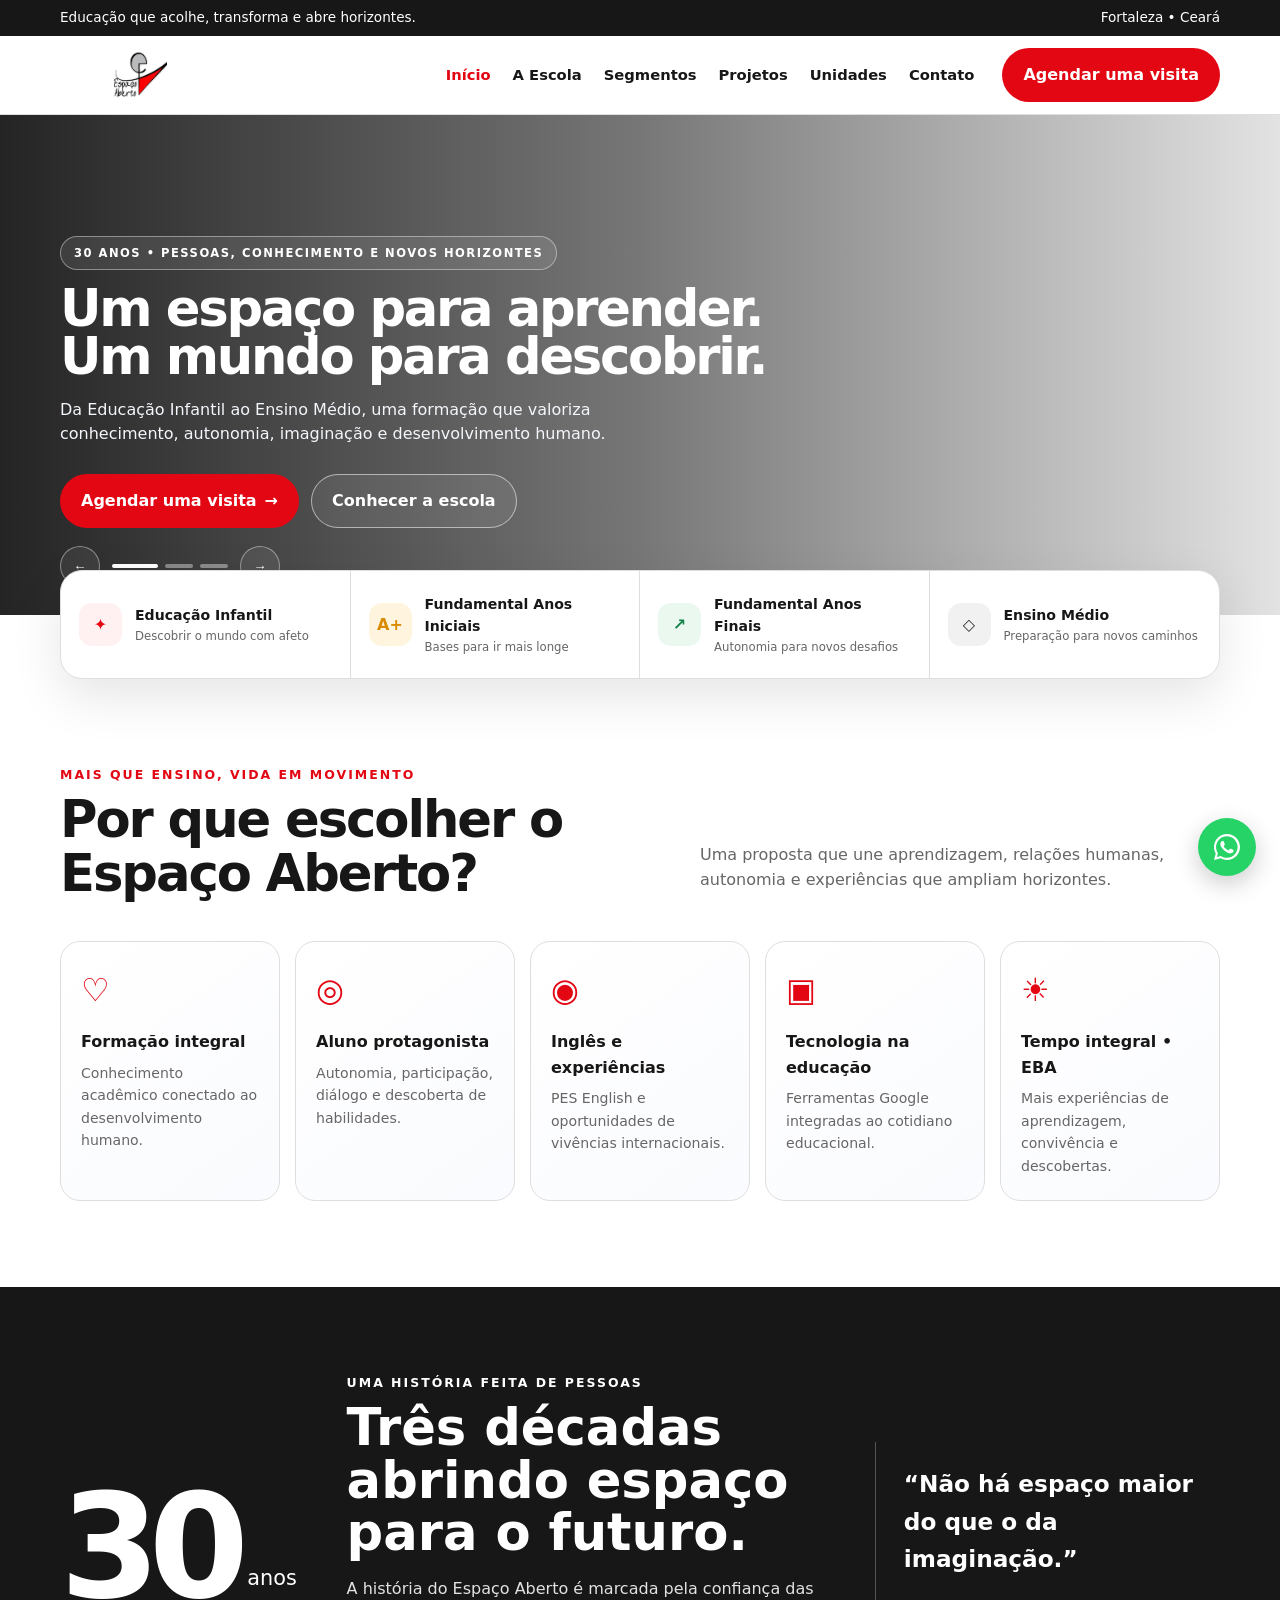
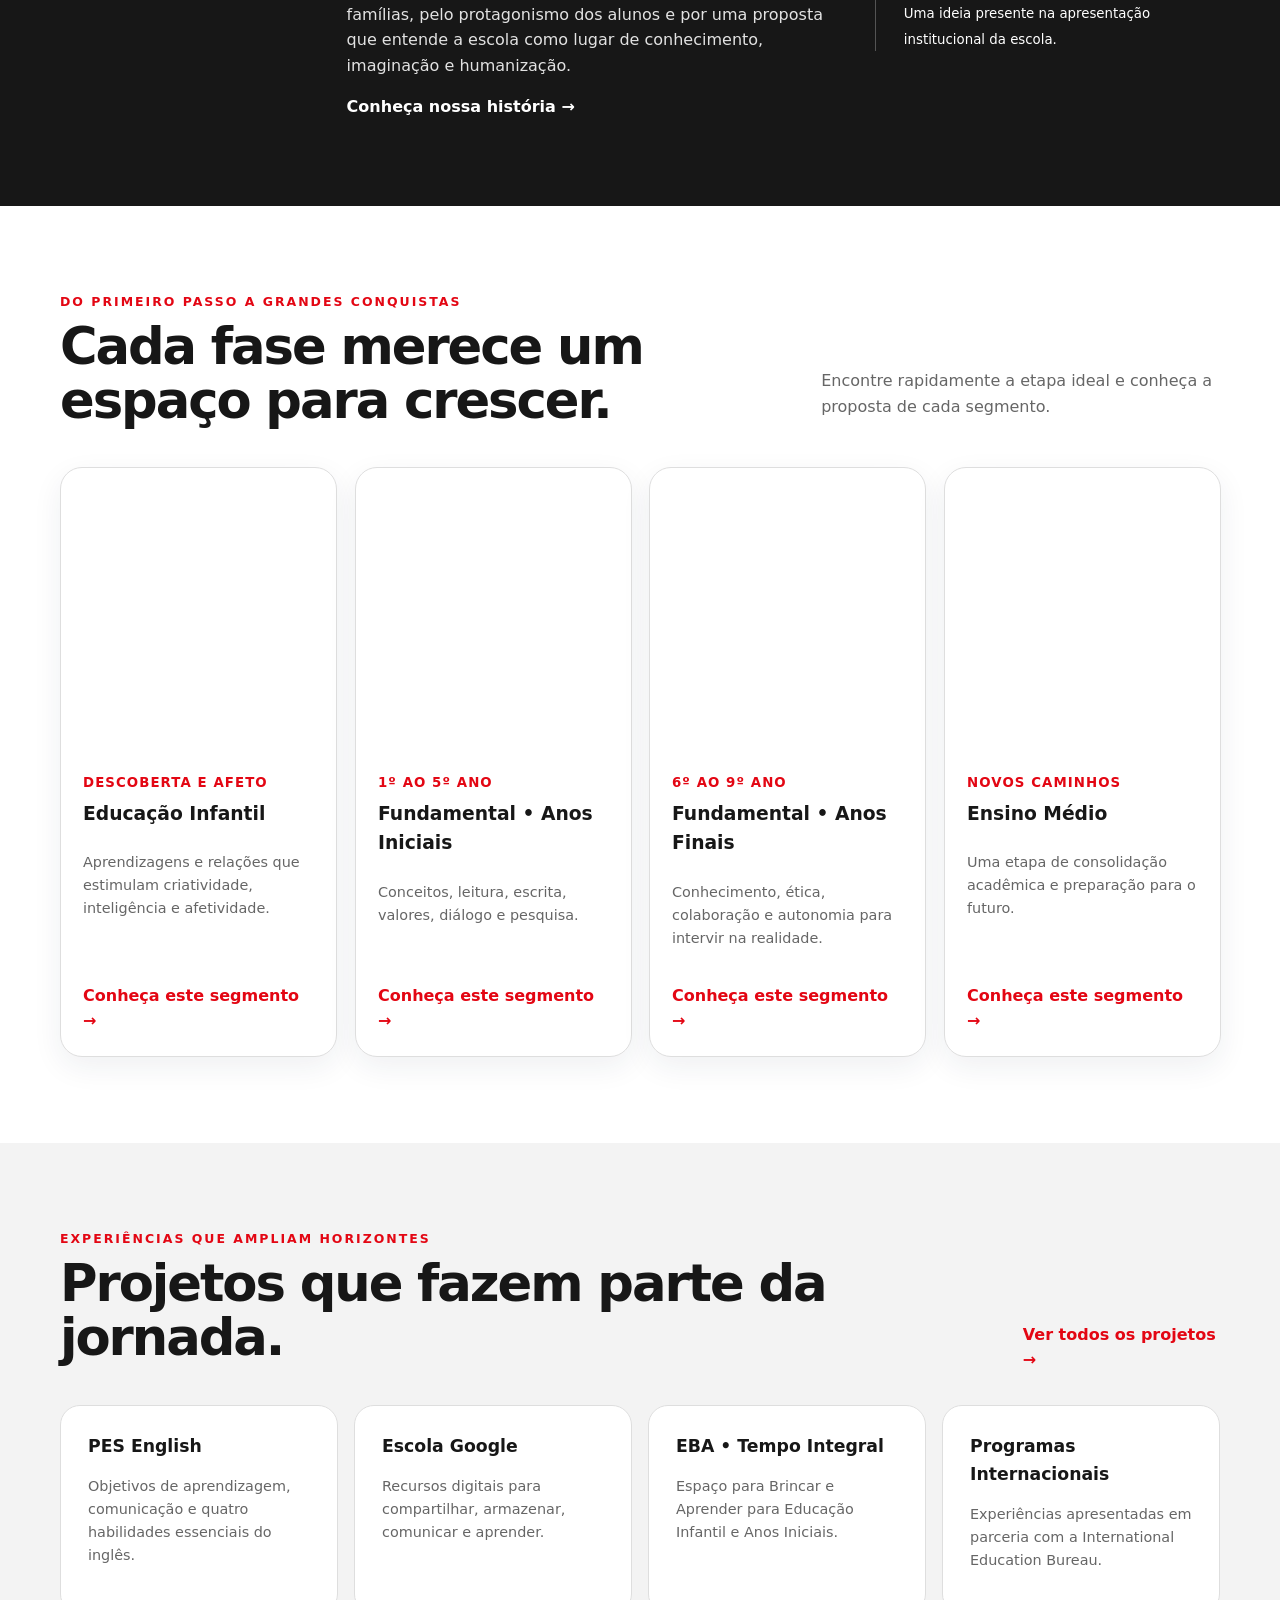
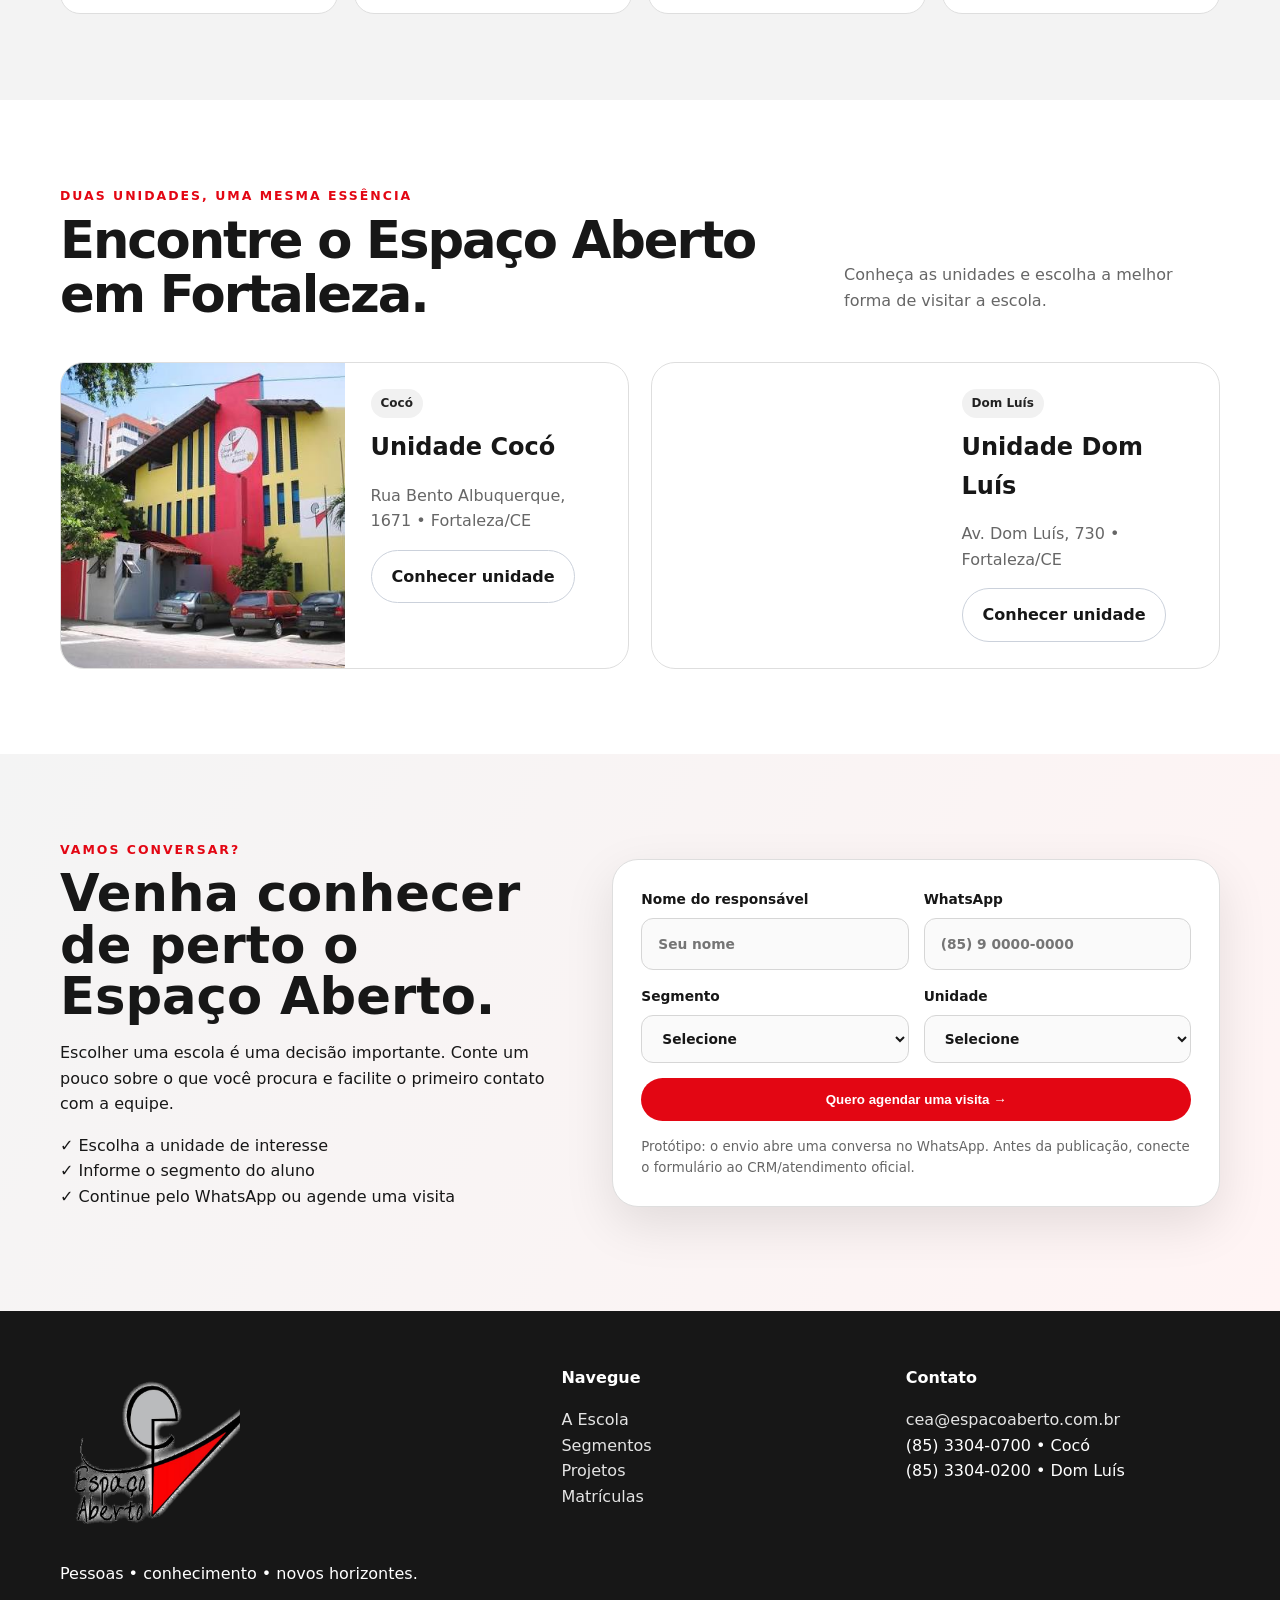
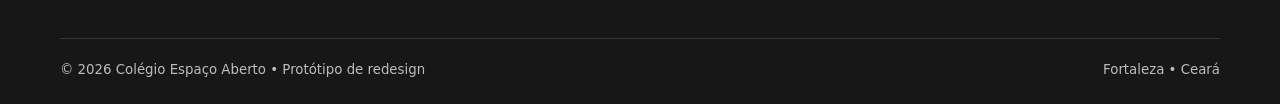
<file: index.html>
<!DOCTYPE html>

<html lang="pt-BR">
<head>
<meta charset="utf-8"/>
<meta content="width=device-width,initial-scale=1" name="viewport"/>
<title>
   Colégio Espaço Aberto | Educação em Fortaleza
  </title>
<meta content="Conheça o Colégio Espaço Aberto em Fortaleza: Educação Infantil, Ensino Fundamental, Ensino Médio, projetos e unidades Cocó e Dom Luís." name="description"/>
<meta content="#171717" name="theme-color"/>
<meta content="Colégio Espaço Aberto" property="og:title"/>
<meta content="Um espaço de conhecimento, autonomia, imaginação e humanização." property="og:description"/>
<link href="https://www.espacoaberto.com.br/" rel="canonical"/>
<link href="assets/style.css" rel="stylesheet"/>
<script type="application/ld+json">
   {"@context":"https://schema.org","@type":"School","name":"Colégio Espaço Aberto","url":"https://www.espacoaberto.com.br/","email":"cea@espacoaberto.com.br","address":[{"@type":"PostalAddress","streetAddress":"Rua Bento Albuquerque, 1671","addressLocality":"Fortaleza","addressRegion":"CE","addressCountry":"BR"},{"@type":"PostalAddress","streetAddress":"Av. Dom Luís, 730","addressLocality":"Fortaleza","addressRegion":"CE","addressCountry":"BR"}]}
  </script>
</head>
<body>
<div class="topbar">
<div class="container">
<span>
     Educação que acolhe, transforma e abre horizontes.
    </span>
<span>
     Fortaleza • Ceará
    </span>
</div>
</div>
<header class="header">
<nav class="container nav">
<a aria-label="Colégio Espaço Aberto" class="brand" href="index.html">
<img alt="Logo Colégio Espaço Aberto" src="assets/logo.png"/>
</a>
<div class="navlinks" id="navlinks">
<a class="active" href="index.html">
      Início
     </a>
<a class="" href="escola.html">
      A Escola
     </a>
<a class="" href="segmentos.html">
      Segmentos
     </a>
<a class="" href="projetos.html">
      Projetos
     </a>
<a class="" href="unidades.html">
      Unidades
     </a>
<a class="" href="contato.html">
      Contato
     </a>
</div>
<a class="btn btn-primary nav-cta" href="matriculas.html">
     Agendar uma visita
    </a>
<button aria-controls="navlinks" aria-expanded="false" aria-label="Abrir menu" class="menu">
<span>
</span>
<span>
</span>
<span>
</span>
</button>
</nav>
</header>
<main>
<section aria-label="Apresentação" class="hero-pro">
<div class="hero-carousel" data-carousel="">
<div class="hero-slide active" style="--hero:url('https://static.wixstatic.com/media/49149f_99354496e3db43b68f589900eda52fda~mv2_d_4000_2250_s_2.jpg')">
</div>
<div class="hero-slide" style="--hero:url('https://static.wixstatic.com/media/49149f_1801f9e16cf847c198e402490bc27521~mv2_d_4608_3456_s_4_2.jpg')">
</div>
<div class="hero-slide" style="--hero:url('https://static.wixstatic.com/media/49149f_43eb6abb998d4ca8ad2db8ceb361c5d2~mv2_d_4032_3024_s_4_2.jpeg')">
</div>
</div>
<div class="hero-overlay">
</div>
<div class="container hero-content">
<div class="hero-copy reveal">
<div class="pill">
       30 anos • pessoas, conhecimento e novos horizontes
      </div>
<h1>
       Um espaço para
       <em>
        aprender.
       </em>
<br/>
       Um mundo para descobrir.
      </h1>
<p>
       Da Educação Infantil ao Ensino Médio, uma formação que valoriza conhecimento, autonomia, imaginação e desenvolvimento humano.
      </p>
<div class="actions">
<a class="btn btn-primary btn-lg" href="matriculas.html">
        Agendar uma visita
        <span>
         →
        </span>
</a>
<a class="btn btn-glass btn-lg" href="#conheca">
        Conhecer a escola
       </a>
</div>
</div>
<div class="hero-controls">
<button aria-label="Foto anterior" data-prev="">
       ←
      </button>
<div class="hero-dots">
<button aria-label="Foto 1" class="active" data-dot="0">
</button>
<button aria-label="Foto 2" data-dot="1">
</button>
<button aria-label="Foto 3" data-dot="2">
</button>
</div>
<button aria-label="Próxima foto" data-next="">
       →
      </button>
</div>
</div>
</section>
<section class="quick-stage">
<div class="container stage-bar">
<a href="segmentos.html#infantil">
<span class="stage-icon red">
       ✦
      </span>
<span>
<b>
        Educação Infantil
       </b>
<small>
        Descobrir o mundo com afeto
       </small>
</span>
</a>
<a href="segmentos.html#iniciais">
<span class="stage-icon orange">
       A+
      </span>
<span>
<b>
        Fundamental Anos Iniciais
       </b>
<small>
        Bases para ir mais longe
       </small>
</span>
</a>
<a href="segmentos.html#finais">
<span class="stage-icon green">
       ↗
      </span>
<span>
<b>
        Fundamental Anos Finais
       </b>
<small>
        Autonomia para novos desafios
       </small>
</span>
</a>
<a href="segmentos.html#medio">
<span class="stage-icon blue">
       ◇
      </span>
<span>
<b>
        Ensino Médio
       </b>
<small>
        Preparação para novos caminhos
       </small>
</span>
</a>
</div>
</section>
<section id="conheca">
<div class="container">
<div class="section-head reveal">
<div>
<div class="eyebrow">
        Mais que ensino, vida em movimento
       </div>
<h2>
        Por que escolher o Espaço Aberto?
       </h2>
</div>
<p>
       Uma proposta que une aprendizagem, relações humanas, autonomia e experiências que ampliam horizontes.
      </p>
</div>
<div class="benefit-grid">
<article class="benefit reveal">
<span>
        ♡
       </span>
<h3>
        Formação integral
       </h3>
<p>
        Conhecimento acadêmico conectado ao desenvolvimento humano.
       </p>
</article>
<article class="benefit reveal">
<span>
        ◎
       </span>
<h3>
        Aluno protagonista
       </h3>
<p>
        Autonomia, participação, diálogo e descoberta de habilidades.
       </p>
</article>
<article class="benefit reveal">
<span>
        ◉
       </span>
<h3>
        Inglês e experiências
       </h3>
<p>
        PES English e oportunidades de vivências internacionais.
       </p>
</article>
<article class="benefit reveal">
<span>
        ▣
       </span>
<h3>
        Tecnologia na educação
       </h3>
<p>
        Ferramentas Google integradas ao cotidiano educacional.
       </p>
</article>
<article class="benefit reveal">
<span>
        ☀
       </span>
<h3>
        Tempo integral • EBA
       </h3>
<p>
        Mais experiências de aprendizagem, convivência e descobertas.
       </p>
</article>
</div>
</div>
</section>
<section class="anniversary">
<div class="container anniversary-grid">
<div class="anniversary-number reveal">
<strong>
       30
      </strong>
<span>
       anos
      </span>
</div>
<div class="reveal">
<div class="eyebrow light">
       Uma história feita de pessoas
      </div>
<h2>
       Três décadas abrindo espaço para o futuro.
      </h2>
<p>
       A história do Espaço Aberto é marcada pela confiança das famílias, pelo protagonismo dos alunos e por uma proposta que entende a escola como lugar de conhecimento, imaginação e humanização.
      </p>
<a class="text-link light" href="escola.html">
       Conheça nossa história →
      </a>
</div>
<div class="anniversary-quote reveal">
<p>
       “Não há espaço maior do que o da imaginação.”
      </p>
<small>
       Uma ideia presente na apresentação institucional da escola.
      </small>
</div>
</div>
</section>
<section>
<div class="container">
<div class="section-head reveal">
<div>
<div class="eyebrow">
        Do primeiro passo a grandes conquistas
       </div>
<h2>
        Cada fase merece um espaço para crescer.
       </h2>
</div>
<p>
       Encontre rapidamente a etapa ideal e conheça a proposta de cada segmento.
      </p>
</div>
<div class="segments-pro">
<article class="segment-card reveal segment-card-3d"><div class="segment-card-inner"><div class="segment-card-front"><div class="segment-photo" style="background-image:url('https://static.wixstatic.com/media/49149f_7efd91d0e7e948b4b3dc927687705cb1~mv2.jpg')">
</div><div>
<small>
         Descoberta e afeto
        </small>
<h3>
         Educação Infantil
        </h3>
<p>
         Aprendizagens e relações que estimulam criatividade, inteligência e afetividade.
        </p>
<a href="segmentos.html#infantil">
         Conheça este segmento →
        </a>
</div></div><div class="segment-card-back"><span class="segment-back-kicker">CONHEÇA MAIS</span><h3>Educação Infantil</h3><p class="segment-back-lead">Um começo cheio de descobertas</p><p>Afeto, criatividade e experiências significativas para aprender brincando.</p><a class="segment-back-link" href="segmentos.html#infantil">Explorar segmento →</a></div></div></article>
<article class="segment-card reveal segment-card-3d"><div class="segment-card-inner"><div class="segment-card-front"><div class="segment-photo school-photo-one">
</div><div>
<small>
         1º ao 5º ano
        </small>
<h3>
         Fundamental • Anos Iniciais
        </h3>
<p>
         Conceitos, leitura, escrita, valores, diálogo e pesquisa.
        </p>
<a href="segmentos.html#iniciais">
         Conheça este segmento →
        </a>
</div></div><div class="segment-card-back"><span class="segment-back-kicker">CONHEÇA MAIS</span><h3>Fundamental • Anos Iniciais</h3><p class="segment-back-lead">Aprender com autonomia</p><p>Leitura, escrita, pesquisa, diálogo e valores em uma formação completa.</p><a class="segment-back-link" href="segmentos.html#iniciais">Explorar segmento →</a></div></div></article>
<article class="segment-card reveal segment-card-3d"><div class="segment-card-inner"><div class="segment-card-front"><div class="segment-photo school-photo-two">
</div><div>
<small>
         6º ao 9º ano
        </small>
<h3>
         Fundamental • Anos Finais
        </h3>
<p>
         Conhecimento, ética, colaboração e autonomia para intervir na realidade.
        </p>
<a href="segmentos.html#finais">
         Conheça este segmento →
        </a>
</div></div><div class="segment-card-back"><span class="segment-back-kicker">CONHEÇA MAIS</span><h3>Fundamental • Anos Finais</h3><p class="segment-back-lead">Conhecimento que transforma</p><p>Ética, colaboração e autonomia para compreender e intervir na realidade.</p><a class="segment-back-link" href="segmentos.html#finais">Explorar segmento →</a></div></div></article>
<article class="segment-card reveal segment-card-3d"><div class="segment-card-inner"><div class="segment-card-front"><div class="segment-photo school-photo-three">
</div><div>
<small>
         Novos caminhos
        </small>
<h3>
         Ensino Médio
        </h3>
<p>
         Uma etapa de consolidação acadêmica e preparação para o futuro.
        </p>
<a href="segmentos.html#medio">
         Conheça este segmento →
        </a>
</div></div><div class="segment-card-back"><span class="segment-back-kicker">CONHEÇA MAIS</span><h3>Ensino Médio</h3><p class="segment-back-lead">Preparação para novos caminhos</p><p>Consolidação acadêmica, escolhas conscientes e preparação para o futuro.</p><a class="segment-back-link" href="segmentos.html#medio">Explorar segmento →</a></div></div></article>
</div>
</div>
</section>
<section class="projects-home">
<div class="container">
<div class="section-head reveal">
<div>
<div class="eyebrow">
        Experiências que ampliam horizontes
       </div>
<h2>
        Projetos que fazem parte da jornada.
       </h2>
</div>
<a class="text-link" href="projetos.html">
       Ver todos os projetos →
      </a>
</div>
<div class="project-track" data-drag-scroll="">
<article>
<b>
        PES English
       </b>
<p>
        Objetivos de aprendizagem, comunicação e quatro habilidades essenciais do inglês.
       </p>
</article>
<article>
<b>
        Escola Google
       </b>
<p>
        Recursos digitais para compartilhar, armazenar, comunicar e aprender.
       </p>
</article>
<article>
<b>
        EBA • Tempo Integral
       </b>
<p>
        Espaço para Brincar e Aprender para Educação Infantil e Anos Iniciais.
       </p>
</article>
<article>
<b>
        Programas Internacionais
       </b>
<p>
        Experiências apresentadas em parceria com a International Education Bureau.
       </p>
</article>
</div>
</div>
</section>
<section class="campuses">
<div class="container">
<div class="section-head reveal">
<div>
<div class="eyebrow">
        Duas unidades, uma mesma essência
       </div>
<h2>
        Encontre o Espaço Aberto em Fortaleza.
       </h2>
</div>
<p>
       Conheça as unidades e escolha a melhor forma de visitar a escola.
      </p>
</div>
<div class="campus-grid">
<article class="campus reveal">
<div class="campus-img campus-coco">
</div>
<div>
<span class="tag">
         Cocó
        </span>
<h3>
         Unidade Cocó
        </h3>
<p>
         Rua Bento Albuquerque, 1671 • Fortaleza/CE
        </p>
<a class="btn btn-secondary" href="unidades.html">
         Conhecer unidade
        </a>
</div>
</article>
<article class="campus reveal">
<div class="campus-img campus-dom">
</div>
<div>
<span class="tag">
         Dom Luís
        </span>
<h3>
         Unidade Dom Luís
        </h3>
<p>
         Av. Dom Luís, 730 • Fortaleza/CE
        </p>
<a class="btn btn-secondary" href="unidades.html">
         Conhecer unidade
        </a>
</div>
</article>
</div>
</div>
</section>
<section class="enroll">
<div class="container enroll-grid">
<div class="enroll-copy reveal">
<div class="eyebrow">
       Vamos conversar?
      </div>
<h2>
       Venha conhecer de perto o Espaço Aberto.
      </h2>
<p>
       Escolher uma escola é uma decisão importante. Conte um pouco sobre o que você procura e facilite o primeiro contato com a equipe.
      </p>
<ul>
<li>
        ✓ Escolha a unidade de interesse
       </li>
<li>
        ✓ Informe o segmento do aluno
       </li>
<li>
        ✓ Continue pelo WhatsApp ou agende uma visita
       </li>
</ul>
</div>
<form class="lead-form reveal" data-lead-form="">
<div>
<label>
        Nome do responsável
        <input name="nome" placeholder="Seu nome" required=""/>
</label>
</div>
<div>
<label>
        WhatsApp
        <input inputmode="tel" name="telefone" placeholder="(85) 9 0000-0000" required=""/>
</label>
</div>
<div>
<label>
        Segmento
        <select name="segmento" required="">
<option value="">
          Selecione
         </option>
<option>
          Educação Infantil
         </option>
<option>
          Fundamental • Anos Iniciais
         </option>
<option>
          Fundamental • Anos Finais
         </option>
<option>
          Ensino Médio
         </option>
</select>
</label>
</div>
<div>
<label>
        Unidade
        <select name="unidade" required="">
<option value="">
          Selecione
         </option>
<option>
          Cocó
         </option>
<option>
          Dom Luís
         </option>
</select>
</label>
</div>
<button class="btn btn-primary full" type="submit">
       Quero agendar uma visita →
      </button>
<small class="full">
       Protótipo: o envio abre uma conversa no WhatsApp. Antes da publicação, conecte o formulário ao CRM/atendimento oficial.
      </small>
</form>
</div>
</section>
</main>
<a aria-label="Conversar no WhatsApp" class="whatsapp" href="https://wa.me/5585981277244?text=Olá%2C%20gostaria%20de%20conhecer%20o%20Colégio%20Espaço%20Aberto." rel="noopener" target="_blank">
<svg aria-hidden="true" focusable="false" viewbox="0 0 32 32">
<path d="M16 3C8.82 3 3 8.82 3 16c0 2.29.6 4.52 1.74 6.49L3 29l6.67-1.7A12.93 12.93 0 0 0 16 29c7.18 0 13-5.82 13-13S23.18 3 16 3zm0 23.8c-2.04 0-4.03-.55-5.77-1.6l-.41-.24-3.96 1.01 1.06-3.86-.27-.42A10.76 10.76 0 1 1 16 26.8zm5.9-8.05c-.32-.16-1.91-.94-2.21-1.05-.3-.11-.52-.16-.74.16-.22.32-.85 1.05-1.04 1.27-.19.22-.38.24-.7.08-.32-.16-1.36-.5-2.59-1.6-.96-.85-1.6-1.91-1.79-2.23-.19-.32-.02-.5.14-.66.15-.14.32-.38.49-.57.16-.19.22-.32.32-.54.11-.22.05-.41-.03-.57-.08-.16-.74-1.78-1.01-2.44-.27-.64-.54-.55-.74-.56h-.63c-.22 0-.57.08-.87.41-.3.32-1.14 1.11-1.14 2.71s1.17 3.15 1.33 3.36c.16.22 2.3 3.51 5.57 4.92.78.34 1.38.54 1.85.69.78.25 1.49.21 2.05.13.63-.09 1.91-.78 2.18-1.54.27-.76.27-1.41.19-1.54-.08-.14-.3-.22-.62-.38z" fill="currentColor">
</path>
</svg>
</a>
<footer class="footer">
<div class="container footer-grid">
<div>
<a class="footer-brand" href="index.html">
<img alt="Colégio Espaço Aberto" src="assets/logo.png"/>
</a>
<p>
      Pessoas • conhecimento • novos horizontes.
     </p>
</div>
<div>
<b>
      Navegue
     </b>
<p>
<a href="escola.html">
       A Escola
      </a>
<br/>
<a href="segmentos.html">
       Segmentos
      </a>
<br/>
<a href="projetos.html">
       Projetos
      </a>
<br/>
<a href="matriculas.html">
       Matrículas
      </a>
</p>
</div>
<div>
<b>
      Contato
     </b>
<p>
<a href="mailto:cea@espacoaberto.com.br">
       cea@espacoaberto.com.br
      </a>
<br/>
      (85) 3304-0700 • Cocó
      <br/>
      (85) 3304-0200 • Dom Luís
     </p>
</div>
</div>
<div class="container footer-bottom">
<small>
     © 2026 Colégio Espaço Aberto • Protótipo de redesign
    </small>
<small>
     Fortaleza • Ceará
    </small>
</div>
</footer>
<script src="assets/app.js">
</script>
</body>
</html>
</file>
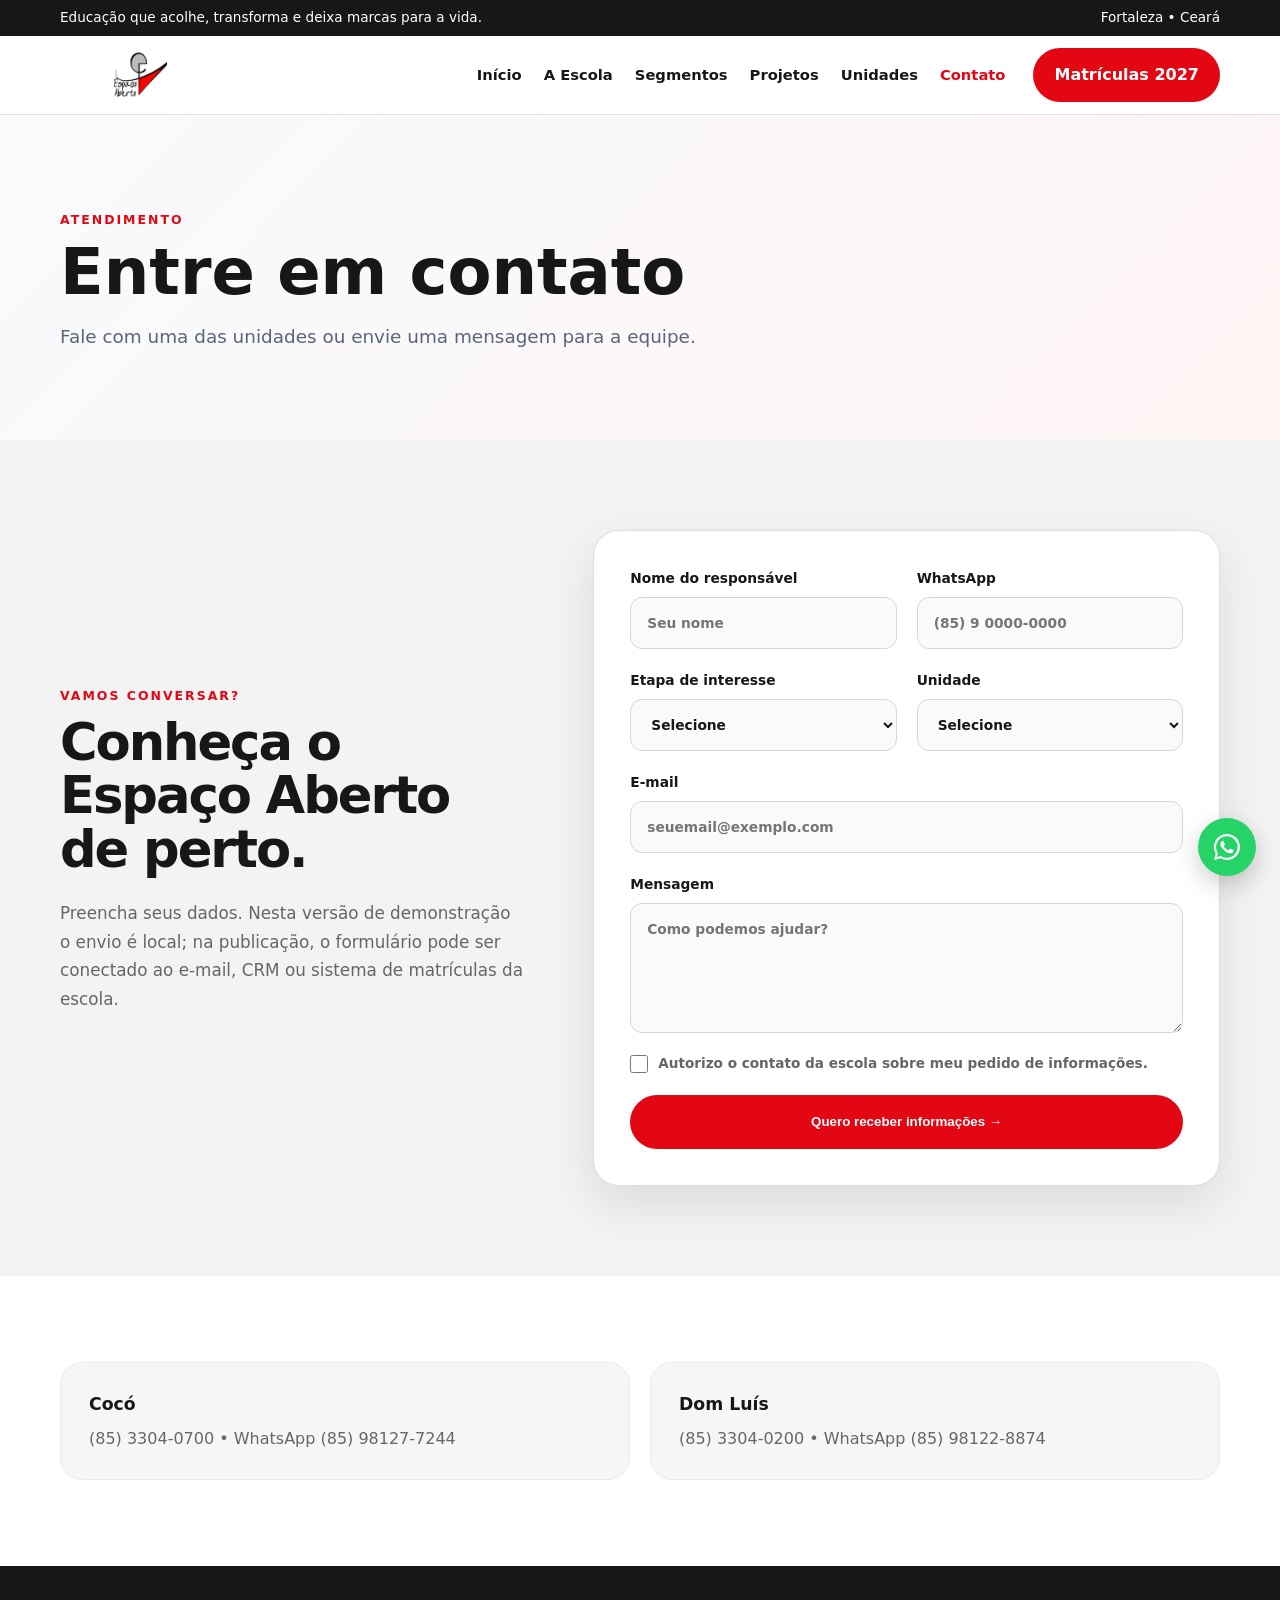
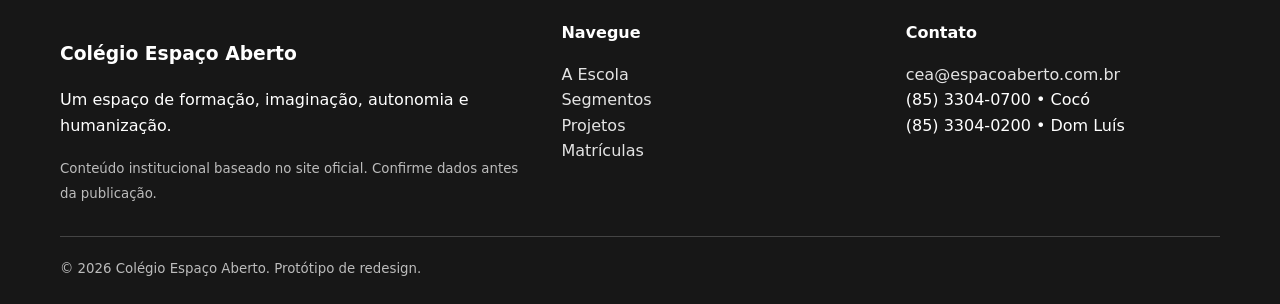
<file: contato.html>
<!DOCTYPE html>

<html lang="pt-BR">
<head>
<meta charset="utf-8"/>
<meta content="width=device-width,initial-scale=1" name="viewport"/>
<title>
   Entre em contato | Colégio Espaço Aberto
  </title>
<meta content="Fale com uma das unidades ou envie uma mensagem para a equipe." name="description"/>
<meta content="#171717" name="theme-color"/>
<meta content="Entre em contato | Colégio Espaço Aberto" property="og:title"/>
<meta content="Fale com uma das unidades ou envie uma mensagem para a equipe." property="og:description"/>
<link href="https://www.espacoaberto.com.br/" rel="canonical"/>
<link href="assets/style.css" rel="stylesheet"/>
<script type="application/ld+json">
   {"@context":"https://schema.org","@type":"School","name":"Colégio Espaço Aberto","url":"https://www.espacoaberto.com.br/","email":"cea@espacoaberto.com.br","address":[{"@type":"PostalAddress","streetAddress":"Rua Bento Albuquerque, 1671","addressLocality":"Fortaleza","addressRegion":"CE","addressCountry":"BR"},{"@type":"PostalAddress","streetAddress":"Av. Dom Luís, 730","addressLocality":"Fortaleza","addressRegion":"CE","addressCountry":"BR"}]}
  </script>
</head>
<body>
<div class="topbar">
<div class="container">
<span>
     Educação que acolhe, transforma e deixa marcas para a vida.
    </span>
<span>
     Fortaleza • Ceará
    </span>
</div>
</div>
<header class="header">
<nav class="container nav">
<a aria-label="Colégio Espaço Aberto" class="brand" href="index.html">
<img alt="Logo Colégio Espaço Aberto" src="assets/logo.png"/>
</a>
<div class="navlinks" id="navlinks"><a href="index.html">Início</a>
<a class="" href="escola.html">
      A Escola
     </a>
<a class="" href="segmentos.html">
      Segmentos
     </a>
<a class="" href="projetos.html">
      Projetos
     </a>
<a class="" href="unidades.html">
      Unidades
     </a>
<a class="active" href="contato.html">
      Contato
     </a>
</div>
<a class="btn btn-primary" href="matriculas.html">
     Matrículas 2027
    </a>
<button aria-controls="navlinks" aria-expanded="false" aria-label="Abrir menu" class="menu">
<span>
</span>
<span>
</span>
<span>
</span>
</button>
</nav>
</header>
<main>
<section class="page-hero">
<div class="container">
<div class="eyebrow">
      Atendimento
     </div>
<h1>
      Entre em contato
     </h1>
<p class="page-intro">
      Fale com uma das unidades ou envie uma mensagem para a equipe.
     </p>
</div>
</section>
<section class="form-wrap">
<div class="container split">
<div>
<div class="eyebrow">
       Vamos conversar?
      </div>
<h2>
       Conheça o Espaço Aberto de perto.
      </h2>
<p>
       Preencha seus dados. Nesta versão de demonstração o envio é local; na publicação, o formulário pode ser conectado ao e-mail, CRM ou sistema de matrículas da escola.
      </p>
</div>
<form class="form" data-demo="">
<div>
<label>
        Nome do responsável
        <input autocomplete="name" name="nome" placeholder="Seu nome" required=""/>
</label>
</div>
<div>
<label>
        WhatsApp
        <input autocomplete="tel" inputmode="tel" name="telefone" placeholder="(85) 9 0000-0000" required=""/>
</label>
</div>
<div>
<label>
        Etapa de interesse
        <select name="segmento" required="">
<option value="">
          Selecione
         </option>
<option>
          Educação Infantil
         </option>
<option>
          Fundamental • Anos Iniciais
         </option>
<option>
          Fundamental • Anos Finais
         </option>
<option>
          Ensino Médio
         </option>
</select>
</label>
</div>
<div>
<label>
        Unidade
        <select name="unidade" required="">
<option value="">
          Selecione
         </option>
<option>
          Cocó
         </option>
<option>
          Dom Luís
         </option>
</select>
</label>
</div>
<div class="full">
<label>
        E-mail
        <input autocomplete="email" name="email" placeholder="seuemail@exemplo.com" type="email"/>
</label>
</div>
<div class="full">
<label>
        Mensagem
        <textarea name="mensagem" placeholder="Como podemos ajudar?"></textarea>
</label>
</div>
<div class="full">
<label>
<input required="" type="checkbox"/>
        Autorizo o contato da escola sobre meu pedido de informações.
       </label>
</div>
<div class="full notice">
</div>
<div class="full">
<button class="btn btn-primary" type="submit">
        Quero receber informações →
       </button>
</div>
</form>
</div>
</section>
<section>
<div class="container">
<div class="grid units">
<div class="feature">
<b>
        Cocó
       </b>
<span>
        (85) 3304-0700 • WhatsApp (85) 98127-7244
       </span>
</div>
<div class="feature">
<b>
        Dom Luís
       </b>
<span>
        (85) 3304-0200 • WhatsApp (85) 98122-8874
       </span>
</div>
</div>
</div>
</section>
</main>
<a aria-label="WhatsApp" class="whatsapp" href="https://wa.me/5585981277244?text=Olá%2C%20gostaria%20de%20informações%20sobre%20matrículas." rel="noopener" target="_blank">
<svg aria-hidden="true" focusable="false" viewbox="0 0 32 32">
<path d="M16 3C8.82 3 3 8.82 3 16c0 2.29.6 4.52 1.74 6.49L3 29l6.67-1.7A12.93 12.93 0 0 0 16 29c7.18 0 13-5.82 13-13S23.18 3 16 3zm0 23.8c-2.04 0-4.03-.55-5.77-1.6l-.41-.24-3.96 1.01 1.06-3.86-.27-.42A10.76 10.76 0 1 1 16 26.8zm5.9-8.05c-.32-.16-1.91-.94-2.21-1.05-.3-.11-.52-.16-.74.16-.22.32-.85 1.05-1.04 1.27-.19.22-.38.24-.7.08-.32-.16-1.36-.5-2.59-1.6-.96-.85-1.6-1.91-1.79-2.23-.19-.32-.02-.5.14-.66.15-.14.32-.38.49-.57.16-.19.22-.32.32-.54.11-.22.05-.41-.03-.57-.08-.16-.74-1.78-1.01-2.44-.27-.64-.54-.55-.74-.56h-.63c-.22 0-.57.08-.87.41-.3.32-1.14 1.11-1.14 2.71s1.17 3.15 1.33 3.36c.16.22 2.3 3.51 5.57 4.92.78.34 1.38.54 1.85.69.78.25 1.49.21 2.05.13.63-.09 1.91-.78 2.18-1.54.27-.76.27-1.41.19-1.54-.08-.14-.3-.22-.62-.38z" fill="currentColor">
</path>
</svg>
</a>
<footer class="footer">
<div class="container footer-grid">
<div>
<h3>
      Colégio Espaço Aberto
     </h3>
<p>
      Um espaço de formação, imaginação, autonomia e humanização.
     </p>
<small>
      Conteúdo institucional baseado no site oficial. Confirme dados antes da publicação.
     </small>
</div>
<div>
<b>
      Navegue
     </b>
<p>
<a href="escola.html">
       A Escola
      </a>
<br/>
<a href="segmentos.html">
       Segmentos
      </a>
<br/>
<a href="projetos.html">
       Projetos
      </a>
<br/>
<a href="matriculas.html">
       Matrículas
      </a>
</p>
</div>
<div>
<b>
      Contato
     </b>
<p>
<a href="mailto:cea@espacoaberto.com.br">
       cea@espacoaberto.com.br
      </a>
<br/>
      (85) 3304-0700 • Cocó
      <br/>
      (85) 3304-0200 • Dom Luís
     </p>
</div>
</div>
<div class="container">
<hr class="footer-divider"/>
<small>
     © 2026 Colégio Espaço Aberto. Protótipo de redesign.
    </small>
</div>
</footer>
<script src="assets/app.js">
</script>
</body>
</html>
</file>
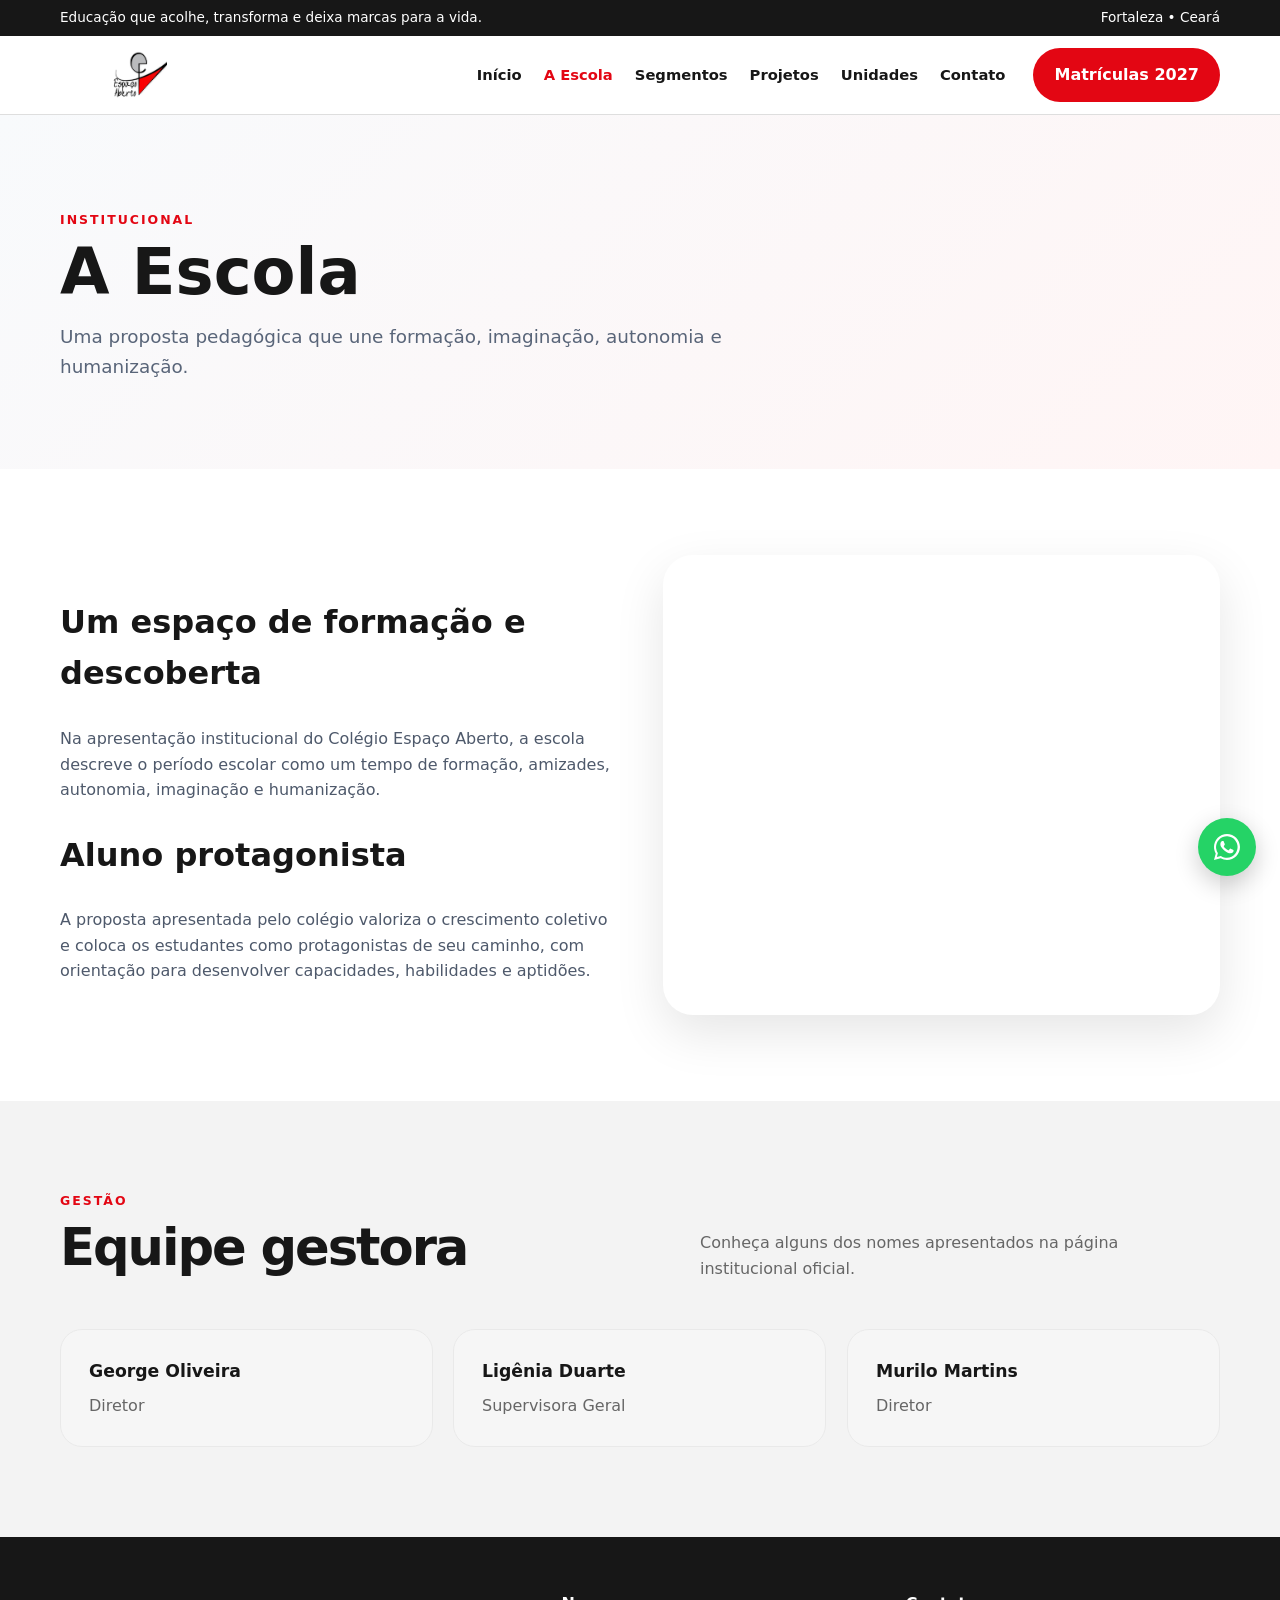
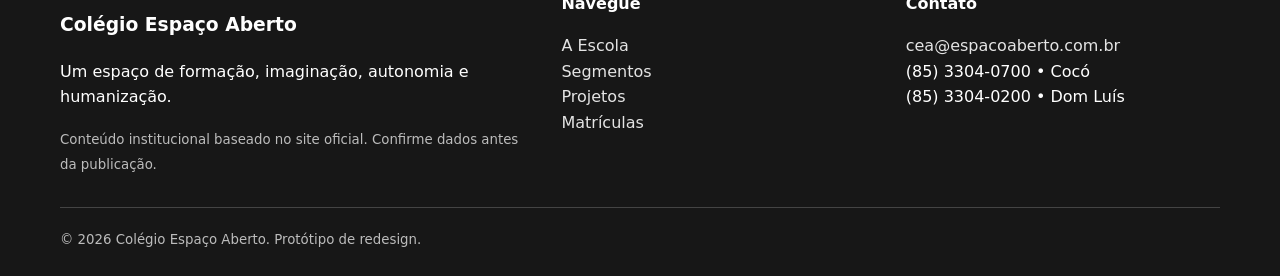
<file: escola.html>
<!DOCTYPE html>

<html lang="pt-BR">
<head>
<meta charset="utf-8"/>
<meta content="width=device-width,initial-scale=1" name="viewport"/>
<title>
   A Escola | Colégio Espaço Aberto
  </title>
<meta content="Uma proposta pedagógica que une formação, imaginação, autonomia e humanização." name="description"/>
<meta content="#171717" name="theme-color"/>
<meta content="A Escola | Colégio Espaço Aberto" property="og:title"/>
<meta content="Uma proposta pedagógica que une formação, imaginação, autonomia e humanização." property="og:description"/>
<link href="https://www.espacoaberto.com.br/" rel="canonical"/>
<link href="assets/style.css" rel="stylesheet"/>
<script type="application/ld+json">
   {"@context":"https://schema.org","@type":"School","name":"Colégio Espaço Aberto","url":"https://www.espacoaberto.com.br/","email":"cea@espacoaberto.com.br","address":[{"@type":"PostalAddress","streetAddress":"Rua Bento Albuquerque, 1671","addressLocality":"Fortaleza","addressRegion":"CE","addressCountry":"BR"},{"@type":"PostalAddress","streetAddress":"Av. Dom Luís, 730","addressLocality":"Fortaleza","addressRegion":"CE","addressCountry":"BR"}]}
  </script>
</head>
<body>
<div class="topbar">
<div class="container">
<span>
     Educação que acolhe, transforma e deixa marcas para a vida.
    </span>
<span>
     Fortaleza • Ceará
    </span>
</div>
</div>
<header class="header">
<nav class="container nav">
<a aria-label="Colégio Espaço Aberto" class="brand" href="index.html">
<img alt="Logo Colégio Espaço Aberto" src="assets/logo.png"/>
</a>
<div class="navlinks" id="navlinks"><a href="index.html">Início</a>
<a class="active" href="escola.html">
      A Escola
     </a>
<a class="" href="segmentos.html">
      Segmentos
     </a>
<a class="" href="projetos.html">
      Projetos
     </a>
<a class="" href="unidades.html">
      Unidades
     </a>
<a class="" href="contato.html">
      Contato
     </a>
</div>
<a class="btn btn-primary" href="matriculas.html">
     Matrículas 2027
    </a>
<button aria-controls="navlinks" aria-expanded="false" aria-label="Abrir menu" class="menu">
<span>
</span>
<span>
</span>
<span>
</span>
</button>
</nav>
</header>
<main>
<section class="page-hero">
<div class="container">
<div class="eyebrow">
      Institucional
     </div>
<h1>
      A Escola
     </h1>
<p class="page-intro">
      Uma proposta pedagógica que une formação, imaginação, autonomia e humanização.
     </p>
</div>
</section>
<section>
<div class="container split">
<div class="prose">
<h2>
       Um espaço de formação e descoberta
      </h2>
<p>
       Na apresentação institucional do Colégio Espaço Aberto, a escola descreve o período escolar como um tempo de formação, amizades, autonomia, imaginação e humanização.
      </p>
<h2>
       Aluno protagonista
      </h2>
<p>
       A proposta apresentada pelo colégio valoriza o crescimento coletivo e coloca os estudantes como protagonistas de seu caminho, com orientação para desenvolver capacidades, habilidades e aptidões.
      </p>
</div>
<div class="photo">
</div>
</div>
</section>
<section class="form-wrap">
<div class="container">
<div class="section-head">
<div>
<div class="eyebrow">
        Gestão
       </div>
<h2>
        Equipe gestora
       </h2>
</div>
<p>
       Conheça alguns dos nomes apresentados na página institucional oficial.
      </p>
</div>
<div class="grid features">
<div class="feature">
<b>
        George Oliveira
       </b>
<span>
        Diretor
       </span>
</div>
<div class="feature">
<b>
        Ligênia Duarte
       </b>
<span>
        Supervisora Geral
       </span>
</div>
<div class="feature">
<b>
        Murilo Martins
       </b>
<span>
        Diretor
       </span>
</div>
</div>
</div>
</section>
</main>
<a aria-label="WhatsApp" class="whatsapp" href="https://wa.me/5585981277244?text=Olá%2C%20gostaria%20de%20informações%20sobre%20matrículas." rel="noopener" target="_blank">
<svg aria-hidden="true" focusable="false" viewbox="0 0 32 32">
<path d="M16 3C8.82 3 3 8.82 3 16c0 2.29.6 4.52 1.74 6.49L3 29l6.67-1.7A12.93 12.93 0 0 0 16 29c7.18 0 13-5.82 13-13S23.18 3 16 3zm0 23.8c-2.04 0-4.03-.55-5.77-1.6l-.41-.24-3.96 1.01 1.06-3.86-.27-.42A10.76 10.76 0 1 1 16 26.8zm5.9-8.05c-.32-.16-1.91-.94-2.21-1.05-.3-.11-.52-.16-.74.16-.22.32-.85 1.05-1.04 1.27-.19.22-.38.24-.7.08-.32-.16-1.36-.5-2.59-1.6-.96-.85-1.6-1.91-1.79-2.23-.19-.32-.02-.5.14-.66.15-.14.32-.38.49-.57.16-.19.22-.32.32-.54.11-.22.05-.41-.03-.57-.08-.16-.74-1.78-1.01-2.44-.27-.64-.54-.55-.74-.56h-.63c-.22 0-.57.08-.87.41-.3.32-1.14 1.11-1.14 2.71s1.17 3.15 1.33 3.36c.16.22 2.3 3.51 5.57 4.92.78.34 1.38.54 1.85.69.78.25 1.49.21 2.05.13.63-.09 1.91-.78 2.18-1.54.27-.76.27-1.41.19-1.54-.08-.14-.3-.22-.62-.38z" fill="currentColor">
</path>
</svg>
</a>
<footer class="footer">
<div class="container footer-grid">
<div>
<h3>
      Colégio Espaço Aberto
     </h3>
<p>
      Um espaço de formação, imaginação, autonomia e humanização.
     </p>
<small>
      Conteúdo institucional baseado no site oficial. Confirme dados antes da publicação.
     </small>
</div>
<div>
<b>
      Navegue
     </b>
<p>
<a href="escola.html">
       A Escola
      </a>
<br/>
<a href="segmentos.html">
       Segmentos
      </a>
<br/>
<a href="projetos.html">
       Projetos
      </a>
<br/>
<a href="matriculas.html">
       Matrículas
      </a>
</p>
</div>
<div>
<b>
      Contato
     </b>
<p>
<a href="mailto:cea@espacoaberto.com.br">
       cea@espacoaberto.com.br
      </a>
<br/>
      (85) 3304-0700 • Cocó
      <br/>
      (85) 3304-0200 • Dom Luís
     </p>
</div>
</div>
<div class="container">
<hr class="footer-divider"/>
<small>
     © 2026 Colégio Espaço Aberto. Protótipo de redesign.
    </small>
</div>
</footer>
<script src="assets/app.js">
</script>
</body>
</html>
</file>
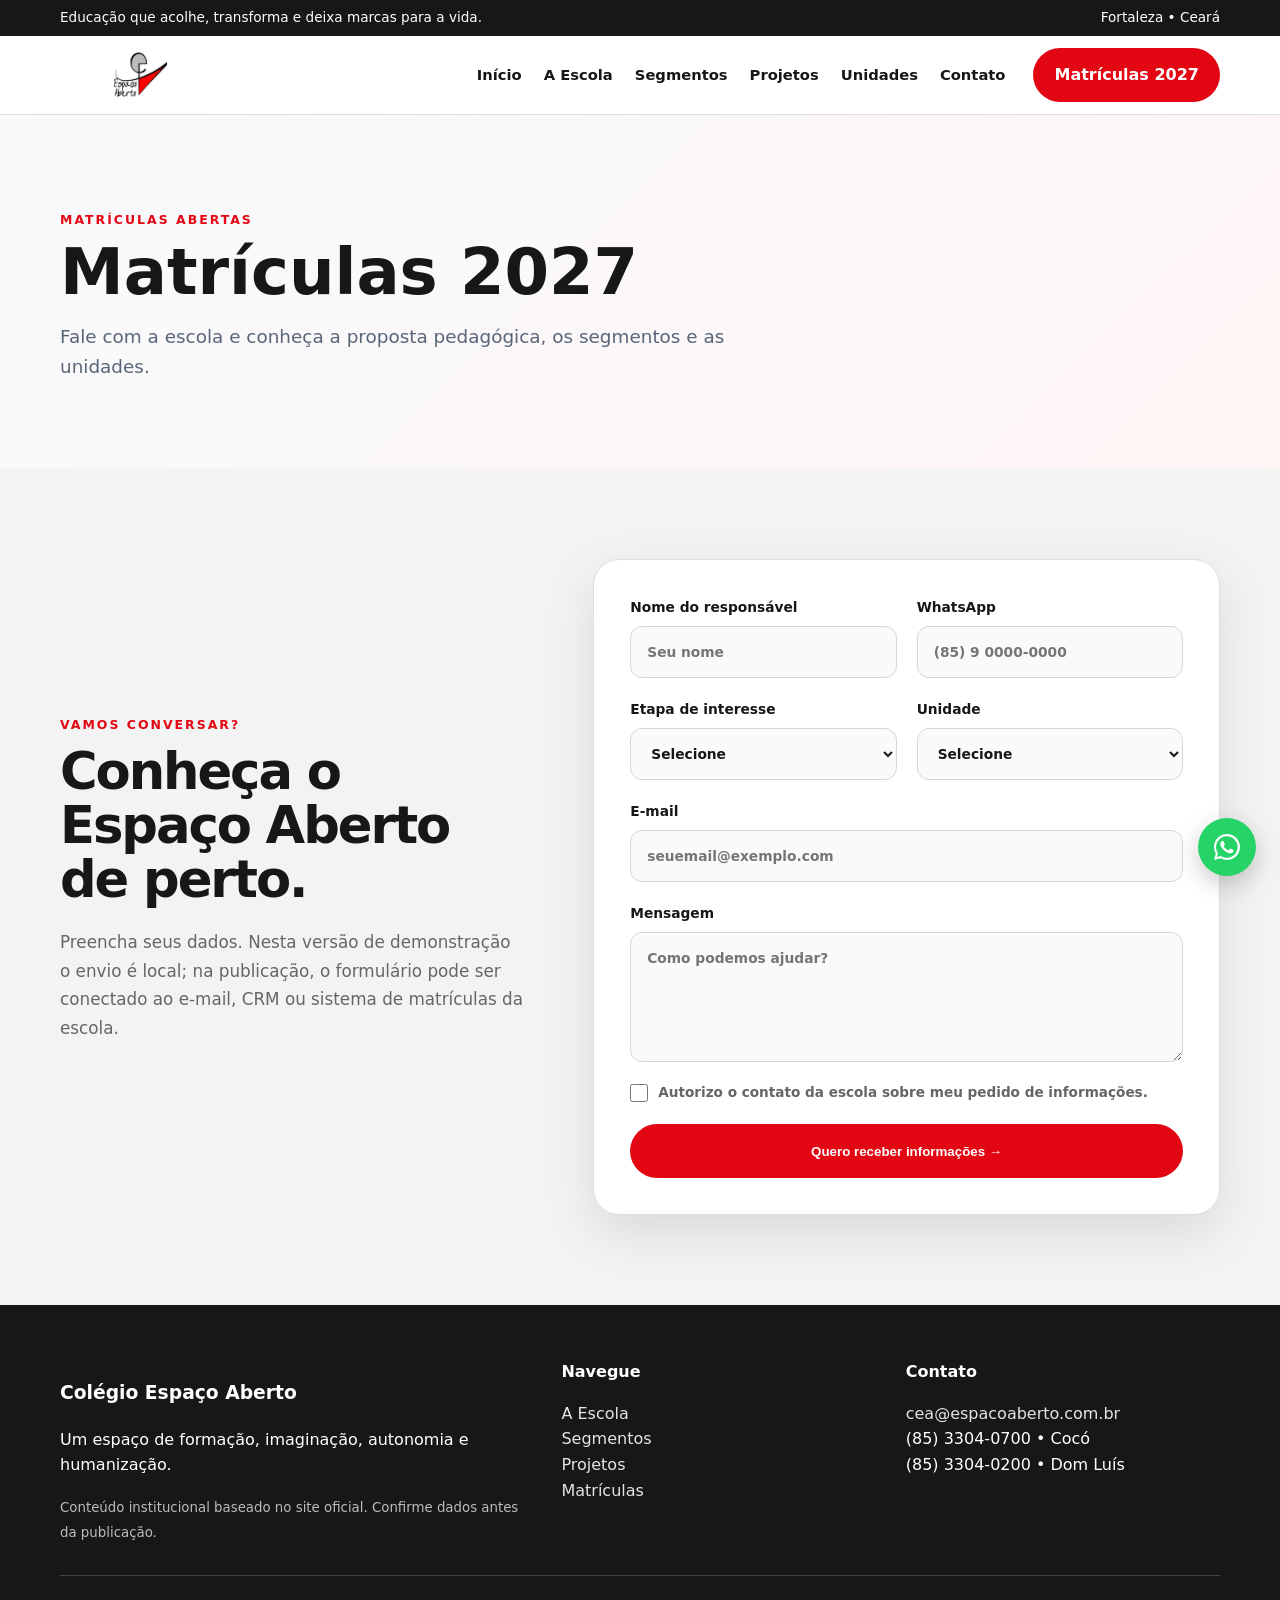
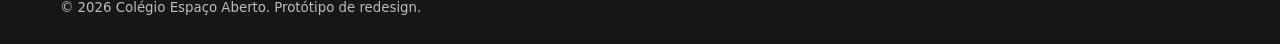
<file: matriculas.html>
<!DOCTYPE html>

<html lang="pt-BR">
<head>
<meta charset="utf-8"/>
<meta content="width=device-width,initial-scale=1" name="viewport"/>
<title>
   Matrículas 2027 | Colégio Espaço Aberto
  </title>
<meta content="Fale com a escola e conheça a proposta pedagógica, os segmentos e as unidades." name="description"/>
<meta content="#171717" name="theme-color"/>
<meta content="Matrículas 2027 | Colégio Espaço Aberto" property="og:title"/>
<meta content="Fale com a escola e conheça a proposta pedagógica, os segmentos e as unidades." property="og:description"/>
<link href="https://www.espacoaberto.com.br/" rel="canonical"/>
<link href="assets/style.css" rel="stylesheet"/>
<script type="application/ld+json">
   {"@context":"https://schema.org","@type":"School","name":"Colégio Espaço Aberto","url":"https://www.espacoaberto.com.br/","email":"cea@espacoaberto.com.br","address":[{"@type":"PostalAddress","streetAddress":"Rua Bento Albuquerque, 1671","addressLocality":"Fortaleza","addressRegion":"CE","addressCountry":"BR"},{"@type":"PostalAddress","streetAddress":"Av. Dom Luís, 730","addressLocality":"Fortaleza","addressRegion":"CE","addressCountry":"BR"}]}
  </script>
</head>
<body>
<div class="topbar">
<div class="container">
<span>
     Educação que acolhe, transforma e deixa marcas para a vida.
    </span>
<span>
     Fortaleza • Ceará
    </span>
</div>
</div>
<header class="header">
<nav class="container nav">
<a aria-label="Colégio Espaço Aberto" class="brand" href="index.html">
<img alt="Logo Colégio Espaço Aberto" src="assets/logo.png"/>
</a>
<div class="navlinks" id="navlinks"><a href="index.html">Início</a>
<a class="" href="escola.html">
      A Escola
     </a>
<a class="" href="segmentos.html">
      Segmentos
     </a>
<a class="" href="projetos.html">
      Projetos
     </a>
<a class="" href="unidades.html">
      Unidades
     </a>
<a class="" href="contato.html">
      Contato
     </a>
</div>
<a class="btn btn-primary" href="matriculas.html">
     Matrículas 2027
    </a>
<button aria-controls="navlinks" aria-expanded="false" aria-label="Abrir menu" class="menu">
<span>
</span>
<span>
</span>
<span>
</span>
</button>
</nav>
</header>
<main>
<section class="page-hero">
<div class="container">
<div class="eyebrow">
      Matrículas abertas
     </div>
<h1>
      Matrículas 2027
     </h1>
<p class="page-intro">
      Fale com a escola e conheça a proposta pedagógica, os segmentos e as unidades.
     </p>
</div>
</section>
<section class="form-wrap">
<div class="container split">
<div>
<div class="eyebrow">
       Vamos conversar?
      </div>
<h2>
       Conheça o Espaço Aberto de perto.
      </h2>
<p>
       Preencha seus dados. Nesta versão de demonstração o envio é local; na publicação, o formulário pode ser conectado ao e-mail, CRM ou sistema de matrículas da escola.
      </p>
</div>
<form class="form" data-demo="">
<div>
<label>
        Nome do responsável
        <input autocomplete="name" name="nome" placeholder="Seu nome" required=""/>
</label>
</div>
<div>
<label>
        WhatsApp
        <input autocomplete="tel" inputmode="tel" name="telefone" placeholder="(85) 9 0000-0000" required=""/>
</label>
</div>
<div>
<label>
        Etapa de interesse
        <select name="segmento" required="">
<option value="">
          Selecione
         </option>
<option>
          Educação Infantil
         </option>
<option>
          Fundamental • Anos Iniciais
         </option>
<option>
          Fundamental • Anos Finais
         </option>
<option>
          Ensino Médio
         </option>
</select>
</label>
</div>
<div>
<label>
        Unidade
        <select name="unidade" required="">
<option value="">
          Selecione
         </option>
<option>
          Cocó
         </option>
<option>
          Dom Luís
         </option>
</select>
</label>
</div>
<div class="full">
<label>
        E-mail
        <input autocomplete="email" name="email" placeholder="seuemail@exemplo.com" type="email"/>
</label>
</div>
<div class="full">
<label>
        Mensagem
        <textarea name="mensagem" placeholder="Como podemos ajudar?"></textarea>
</label>
</div>
<div class="full">
<label>
<input required="" type="checkbox"/>
        Autorizo o contato da escola sobre meu pedido de informações.
       </label>
</div>
<div class="full notice">
</div>
<div class="full">
<button class="btn btn-primary" type="submit">
        Quero receber informações →
       </button>
</div>
</form>
</div>
</section>
</main>
<a aria-label="WhatsApp" class="whatsapp" href="https://wa.me/5585981277244?text=Olá%2C%20gostaria%20de%20informações%20sobre%20matrículas." rel="noopener" target="_blank">
<svg aria-hidden="true" focusable="false" viewbox="0 0 32 32">
<path d="M16 3C8.82 3 3 8.82 3 16c0 2.29.6 4.52 1.74 6.49L3 29l6.67-1.7A12.93 12.93 0 0 0 16 29c7.18 0 13-5.82 13-13S23.18 3 16 3zm0 23.8c-2.04 0-4.03-.55-5.77-1.6l-.41-.24-3.96 1.01 1.06-3.86-.27-.42A10.76 10.76 0 1 1 16 26.8zm5.9-8.05c-.32-.16-1.91-.94-2.21-1.05-.3-.11-.52-.16-.74.16-.22.32-.85 1.05-1.04 1.27-.19.22-.38.24-.7.08-.32-.16-1.36-.5-2.59-1.6-.96-.85-1.6-1.91-1.79-2.23-.19-.32-.02-.5.14-.66.15-.14.32-.38.49-.57.16-.19.22-.32.32-.54.11-.22.05-.41-.03-.57-.08-.16-.74-1.78-1.01-2.44-.27-.64-.54-.55-.74-.56h-.63c-.22 0-.57.08-.87.41-.3.32-1.14 1.11-1.14 2.71s1.17 3.15 1.33 3.36c.16.22 2.3 3.51 5.57 4.92.78.34 1.38.54 1.85.69.78.25 1.49.21 2.05.13.63-.09 1.91-.78 2.18-1.54.27-.76.27-1.41.19-1.54-.08-.14-.3-.22-.62-.38z" fill="currentColor">
</path>
</svg>
</a>
<footer class="footer">
<div class="container footer-grid">
<div>
<h3>
      Colégio Espaço Aberto
     </h3>
<p>
      Um espaço de formação, imaginação, autonomia e humanização.
     </p>
<small>
      Conteúdo institucional baseado no site oficial. Confirme dados antes da publicação.
     </small>
</div>
<div>
<b>
      Navegue
     </b>
<p>
<a href="escola.html">
       A Escola
      </a>
<br/>
<a href="segmentos.html">
       Segmentos
      </a>
<br/>
<a href="projetos.html">
       Projetos
      </a>
<br/>
<a href="matriculas.html">
       Matrículas
      </a>
</p>
</div>
<div>
<b>
      Contato
     </b>
<p>
<a href="mailto:cea@espacoaberto.com.br">
       cea@espacoaberto.com.br
      </a>
<br/>
      (85) 3304-0700 • Cocó
      <br/>
      (85) 3304-0200 • Dom Luís
     </p>
</div>
</div>
<div class="container">
<hr class="footer-divider"/>
<small>
     © 2026 Colégio Espaço Aberto. Protótipo de redesign.
    </small>
</div>
</footer>
<script src="assets/app.js">
</script>
</body>
</html>
</file>
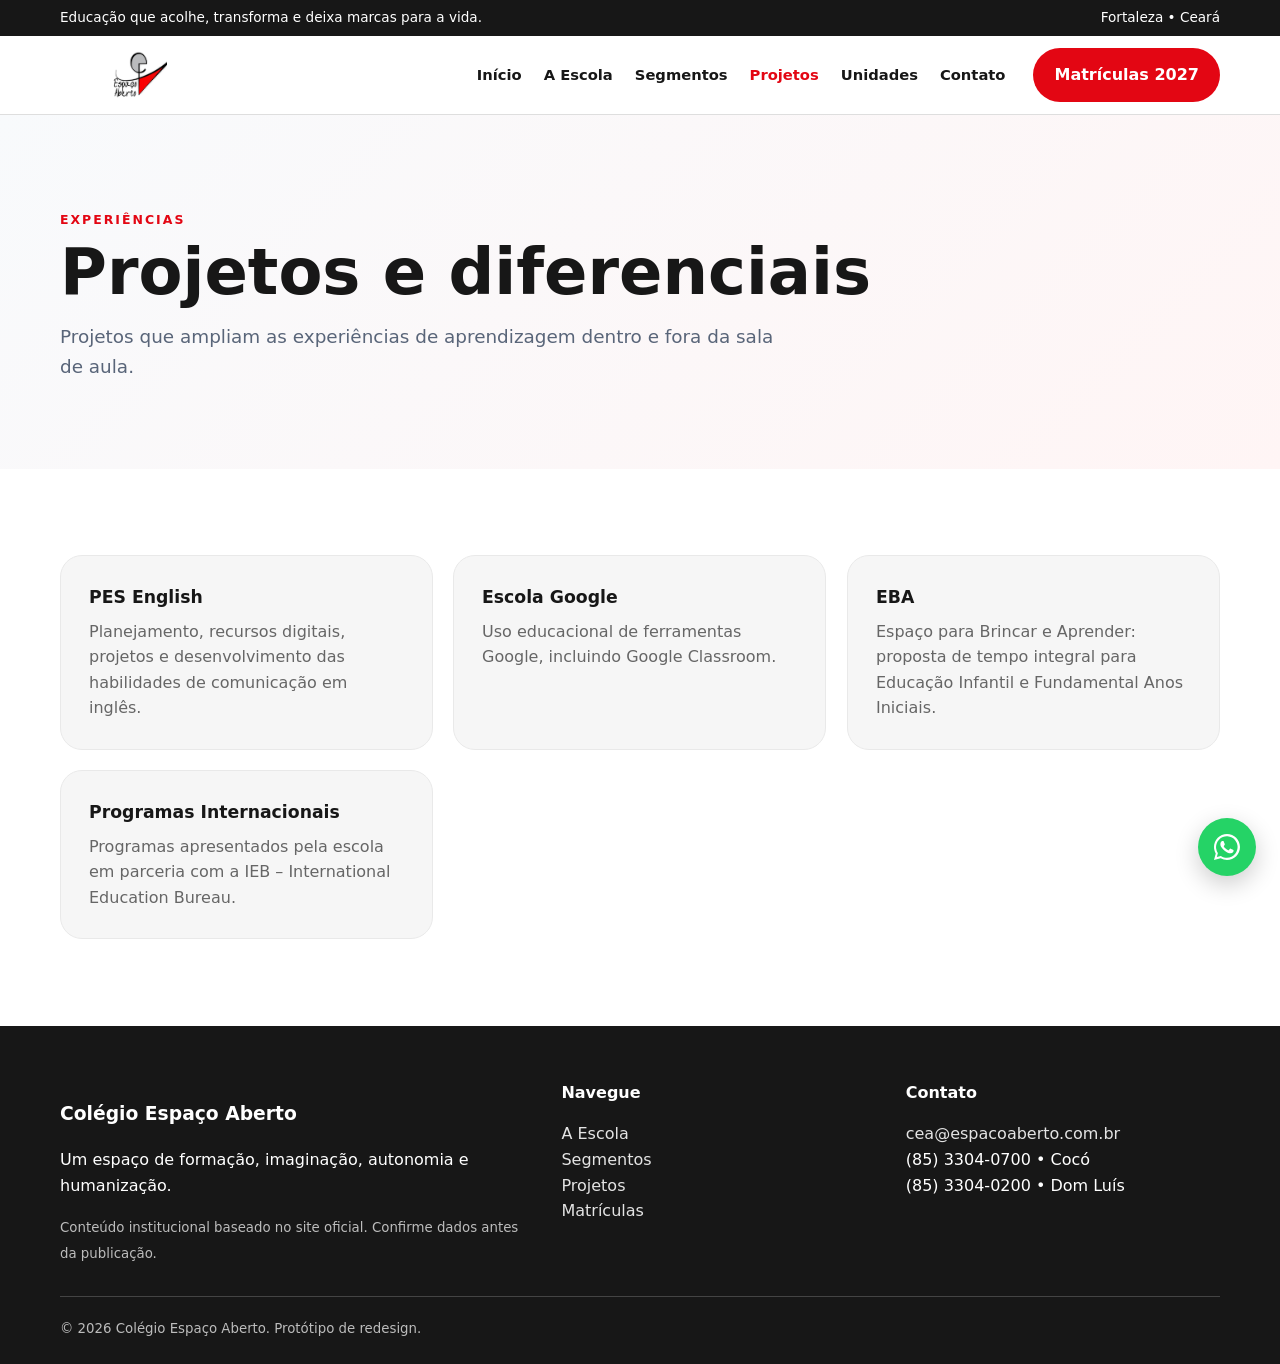
<file: projetos.html>
<!DOCTYPE html>

<html lang="pt-BR">
<head>
<meta charset="utf-8"/>
<meta content="width=device-width,initial-scale=1" name="viewport"/>
<title>
   Projetos e diferenciais | Colégio Espaço Aberto
  </title>
<meta content="Projetos que ampliam as experiências de aprendizagem dentro e fora da sala de aula." name="description"/>
<meta content="#171717" name="theme-color"/>
<meta content="Projetos e diferenciais | Colégio Espaço Aberto" property="og:title"/>
<meta content="Projetos que ampliam as experiências de aprendizagem dentro e fora da sala de aula." property="og:description"/>
<link href="https://www.espacoaberto.com.br/" rel="canonical"/>
<link href="assets/style.css" rel="stylesheet"/>
<script type="application/ld+json">
   {"@context":"https://schema.org","@type":"School","name":"Colégio Espaço Aberto","url":"https://www.espacoaberto.com.br/","email":"cea@espacoaberto.com.br","address":[{"@type":"PostalAddress","streetAddress":"Rua Bento Albuquerque, 1671","addressLocality":"Fortaleza","addressRegion":"CE","addressCountry":"BR"},{"@type":"PostalAddress","streetAddress":"Av. Dom Luís, 730","addressLocality":"Fortaleza","addressRegion":"CE","addressCountry":"BR"}]}
  </script>
</head>
<body>
<div class="topbar">
<div class="container">
<span>
     Educação que acolhe, transforma e deixa marcas para a vida.
    </span>
<span>
     Fortaleza • Ceará
    </span>
</div>
</div>
<header class="header">
<nav class="container nav">
<a aria-label="Colégio Espaço Aberto" class="brand" href="index.html">
<img alt="Logo Colégio Espaço Aberto" src="assets/logo.png"/>
</a>
<div class="navlinks" id="navlinks"><a href="index.html">Início</a>
<a class="" href="escola.html">
      A Escola
     </a>
<a class="" href="segmentos.html">
      Segmentos
     </a>
<a class="active" href="projetos.html">
      Projetos
     </a>
<a class="" href="unidades.html">
      Unidades
     </a>
<a class="" href="contato.html">
      Contato
     </a>
</div>
<a class="btn btn-primary" href="matriculas.html">
     Matrículas 2027
    </a>
<button aria-controls="navlinks" aria-expanded="false" aria-label="Abrir menu" class="menu">
<span>
</span>
<span>
</span>
<span>
</span>
</button>
</nav>
</header>
<main>
<section class="page-hero">
<div class="container">
<div class="eyebrow">
      Experiências
     </div>
<h1>
      Projetos e diferenciais
     </h1>
<p class="page-intro">
      Projetos que ampliam as experiências de aprendizagem dentro e fora da sala de aula.
     </p>
</div>
</section>
<section>
<div class="container grid features">
<div class="feature">
<b>
       PES English
      </b>
<span>
       Planejamento, recursos digitais, projetos e desenvolvimento das habilidades de comunicação em inglês.
      </span>
</div>
<div class="feature">
<b>
       Escola Google
      </b>
<span>
       Uso educacional de ferramentas Google, incluindo Google Classroom.
      </span>
</div>
<div class="feature">
<b>
       EBA
      </b>
<span>
       Espaço para Brincar e Aprender: proposta de tempo integral para Educação Infantil e Fundamental Anos Iniciais.
      </span>
</div>
<div class="feature">
<b>
       Programas Internacionais
      </b>
<span>
       Programas apresentados pela escola em parceria com a IEB – International Education Bureau.
      </span>
</div>
</div>
</section>
</main>
<a aria-label="WhatsApp" class="whatsapp" href="https://wa.me/5585981277244?text=Olá%2C%20gostaria%20de%20informações%20sobre%20matrículas." rel="noopener" target="_blank">
<svg aria-hidden="true" focusable="false" viewbox="0 0 32 32">
<path d="M16 3C8.82 3 3 8.82 3 16c0 2.29.6 4.52 1.74 6.49L3 29l6.67-1.7A12.93 12.93 0 0 0 16 29c7.18 0 13-5.82 13-13S23.18 3 16 3zm0 23.8c-2.04 0-4.03-.55-5.77-1.6l-.41-.24-3.96 1.01 1.06-3.86-.27-.42A10.76 10.76 0 1 1 16 26.8zm5.9-8.05c-.32-.16-1.91-.94-2.21-1.05-.3-.11-.52-.16-.74.16-.22.32-.85 1.05-1.04 1.27-.19.22-.38.24-.7.08-.32-.16-1.36-.5-2.59-1.6-.96-.85-1.6-1.91-1.79-2.23-.19-.32-.02-.5.14-.66.15-.14.32-.38.49-.57.16-.19.22-.32.32-.54.11-.22.05-.41-.03-.57-.08-.16-.74-1.78-1.01-2.44-.27-.64-.54-.55-.74-.56h-.63c-.22 0-.57.08-.87.41-.3.32-1.14 1.11-1.14 2.71s1.17 3.15 1.33 3.36c.16.22 2.3 3.51 5.57 4.92.78.34 1.38.54 1.85.69.78.25 1.49.21 2.05.13.63-.09 1.91-.78 2.18-1.54.27-.76.27-1.41.19-1.54-.08-.14-.3-.22-.62-.38z" fill="currentColor">
</path>
</svg>
</a>
<footer class="footer">
<div class="container footer-grid">
<div>
<h3>
      Colégio Espaço Aberto
     </h3>
<p>
      Um espaço de formação, imaginação, autonomia e humanização.
     </p>
<small>
      Conteúdo institucional baseado no site oficial. Confirme dados antes da publicação.
     </small>
</div>
<div>
<b>
      Navegue
     </b>
<p>
<a href="escola.html">
       A Escola
      </a>
<br/>
<a href="segmentos.html">
       Segmentos
      </a>
<br/>
<a href="projetos.html">
       Projetos
      </a>
<br/>
<a href="matriculas.html">
       Matrículas
      </a>
</p>
</div>
<div>
<b>
      Contato
     </b>
<p>
<a href="mailto:cea@espacoaberto.com.br">
       cea@espacoaberto.com.br
      </a>
<br/>
      (85) 3304-0700 • Cocó
      <br/>
      (85) 3304-0200 • Dom Luís
     </p>
</div>
</div>
<div class="container">
<hr class="footer-divider"/>
<small>
     © 2026 Colégio Espaço Aberto. Protótipo de redesign.
    </small>
</div>
</footer>
<script src="assets/app.js">
</script>
</body>
</html>
</file>
<file: assets/style.css>
/* =========================================================
   01. VARIÁVEIS / IDENTIDADE VISUAL
========================================================= */
:root {
    --red: #e30613;
    --black: #171717;
    --black-light: #202020;
    --ink: #171717;
    --muted: #666666;
    --cream: #f6f6f6;
    --soft: #f3f3f3;
    --line: #dedede;
    --white: #ffffff;
    --radius: 22px;
    --shadow: 0 18px 50px rgba(0, 0, 0, 0.10);
}

/* =========================================================
   02. RESET / BASE
========================================================= */
* { box-sizing: border-box; }
html { scroll-behavior: smooth; }
body {
    margin: 0;
    font-family: Inter, ui-sans-serif, system-ui, -apple-system, "Segoe UI", Arial, sans-serif;
    color: var(--ink);
    background: var(--white);
    line-height: 1.6;
}
a { color: inherit; text-decoration: none; }
img { display: block; max-width: 100%; }
.container { width: min(1160px, calc(100% - 36px)); margin: auto; }
section { padding: 86px 0; }
.grid { display: grid; gap: 20px; }
.split { display: grid; grid-template-columns: 1fr 1fr; gap: 46px; align-items: center; }
.eyebrow {
    color: var(--red);
    font-size: .78rem;
    font-weight: 900;
    letter-spacing: .16em;
    text-transform: uppercase;
}
.actions { display: flex; gap: 12px; flex-wrap: wrap; margin-top: 28px; }
.full { grid-column: 1 / -1; }

/* =========================================================
   03. TOPBAR / HEADER / NAVEGAÇÃO
========================================================= */
.topbar { background: var(--black); color: var(--white); font-size: .85rem; }
.topbar .container { display: flex; justify-content: space-between; padding: 7px 0; }

.header {
    position: sticky;
    top: 0;
    z-index: 50;
    background: rgba(255, 255, 255, .96);
    backdrop-filter: blur(12px);
    border-bottom: 1px solid var(--line);
}
.nav { height: 78px; display: flex; align-items: center; gap: 28px; }
.brand { display: flex; align-items: center; margin-right: auto; background: transparent; }
.brand img { width: 155px; height: 58px; object-fit: contain; background: transparent; }
.navlinks { display: flex; gap: 22px; align-items: center; font-weight: 700; font-size: .92rem; }
.navlinks a { transition: color .2s ease; }
.navlinks a:hover, .navlinks a.active { color: var(--red); }
.menu { display: none; width: 42px; height: 42px; padding: 8px; background: none; border: 0; cursor: pointer; }
.menu span { display: block; width: 24px; height: 2px; margin: 5px auto; background: var(--ink); }

/* =========================================================
   04. BOTÕES
========================================================= */
.btn {
    display: inline-flex;
    align-items: center;
    justify-content: center;
    gap: 8px;
    padding: 13px 20px;
    border: 1px solid transparent;
    border-radius: 999px;
    font-weight: 800;
    cursor: pointer;
    transition: transform .2s ease, box-shadow .2s ease;
}
.btn:hover { transform: translateY(-2px); }
.btn-primary { background: var(--red); color: var(--white); }
.btn-secondary { border-color: #cbd1db; background: var(--white); }
.btn-glass { background: #ffffff12; color: var(--white); border-color: #ffffff88; }

/* =========================================================
   05. HERO / CARROSSEL DA HOME
========================================================= */
.hero-pro { position: relative; height: 500px; min-height: 500px; display: grid; align-items: center; overflow: hidden; color: var(--white); }
.hero-carousel, .hero-slide, .hero-overlay { position: absolute; inset: 0; }
.hero-slide {
    background-image: var(--hero);
    background-size: cover;
    background-position: center;
    opacity: 0;
    transform: scale(1.04);
    transition: opacity 1s ease, transform 7s ease;
}
.hero-slide.active { opacity: 1; transform: scale(1); }
.hero-overlay { background: linear-gradient(90deg, rgba(0,0,0,.86), rgba(20,20,20,.58) 50%, rgba(20,20,20,.12)); }
.hero-content { position: relative; z-index: 2; padding: 35px 0 50px; }
.hero-copy { max-width: 900px; }
.pill {
    display: inline-flex;
    border: 1px solid #ffffff66;
    background: #ffffff17;
    padding: 7px 13px;
    border-radius: 999px;
    text-transform: uppercase;
    letter-spacing: .13em;
    font-size: .72rem;
    font-weight: 850;
}
.hero-pro h1 { max-width: 850px; font-size: clamp(3rem, 4vw, 4.3rem); line-height: .94; letter-spacing: -.045em; margin: 14px 0 18px; }
.hero-pro h1 em { font-style: normal; color: var(--white); }
.hero-pro p { font-size: 1rem; line-height: 1.5; max-width: 650px; margin: 0; color: #f3f6fb; }
.hero-controls { display: flex; align-items: center; gap: 12px; margin-top: 18px; }
.hero-controls > button {
    width: 40px; height: 40px; border-radius: 50%;
    border: 1px solid #ffffff66; background: #ffffff12; color: var(--white); cursor: pointer;
}
.hero-dots { display: flex; gap: 7px; }
.hero-dots button { width: 28px; height: 4px; border: 0; border-radius: 10px; background: #ffffff66; padding: 0; }
.hero-dots button.active { background: var(--white); width: 46px; }

/* =========================================================
   06. ACESSOS RÁPIDOS / BENEFÍCIOS
========================================================= */
.quick-stage { padding: 0; position: relative; z-index: 8; margin-top: -45px; }
.stage-bar {
    background: var(--white); border: 1px solid var(--line); border-radius: 22px;
    box-shadow: var(--shadow); display: grid; grid-template-columns: repeat(4, 1fr); overflow: hidden;
}
.stage-bar > a { display: flex; gap: 13px; align-items: center; padding: 22px 18px; border-right: 1px solid var(--line); transition: .2s; }
.stage-bar > a:last-child { border: 0; }
.stage-bar > a:hover { background: #fafbfd; }
.stage-bar b, .stage-bar small { display: block; }
.stage-bar b { font-size: .88rem; }
.stage-bar small { color: var(--muted); font-size: .73rem; }
.stage-icon { width: 43px; height: 43px; border-radius: 13px; display: grid; place-items: center; font-weight: 900; flex: 0 0 auto; }
.stage-icon.red { background: #fff0f1; color: var(--red); }
.stage-icon.orange { background: #fff5df; color: #d98a00; }
.stage-icon.green { background: #eaf8ef; color: #16834b; }
.stage-icon.blue { background: #f1f1f1; color: #333; }

.section-head { display: flex; align-items: end; justify-content: space-between; gap: 28px; margin-bottom: 32px; }
.section-head h2 { font-size: clamp(2rem, 4vw, 3.4rem); line-height: 1.05; margin: 8px 0; letter-spacing: -.04em; }
.section-head p { max-width: 520px; color: var(--muted); }
.benefit-grid { display: grid; grid-template-columns: repeat(5, 1fr); gap: 15px; }
.benefit { border: 1px solid var(--line); border-radius: 20px; padding: 23px 20px; background: linear-gradient(145deg, #fff, #fafbfe); }
.benefit span { font-size: 2rem; color: var(--red); }
.benefit h3 { font-size: 1rem; margin: 13px 0 7px; }
.benefit p { font-size: .88rem; color: var(--muted); margin: 0; }

/* =========================================================
   07. 30 ANOS
========================================================= */
.anniversary { background: var(--black); color: var(--white); overflow: hidden; }
.anniversary-grid { display: grid; grid-template-columns: .7fr 1.4fr 1fr; gap: 45px; align-items: center; }
.anniversary-number { display: flex; align-items: flex-end; }
.anniversary-number strong { font-size: 9rem; line-height: .75; letter-spacing: -.08em; }
.anniversary-number span { font-size: 1.3rem; margin: 0 0 5px 10px; }
.anniversary h2 { font-size: clamp(2.3rem, 4vw, 4rem); line-height: 1.02; margin: 8px 0 18px; }
.anniversary p { color: #e2e2e2; }
.eyebrow.light, .text-link.light { color: var(--white); }
.anniversary-quote { border-left: 1px solid #ffffff44; padding-left: 28px; }
.anniversary-quote p { font-size: 1.45rem; color: var(--white); font-weight: 750; }

/* =========================================================
   08. CARDS / SEGMENTOS / PROJETOS
========================================================= */
.card {
    background: var(--white); border: 1px solid var(--line); border-radius: var(--radius);
    overflow: hidden; box-shadow: 0 8px 25px rgba(22,36,64,.05); transition: .25s;
}
.card:hover { transform: translateY(-5px); box-shadow: var(--shadow); }
.card .pad, .card.pad { padding: 24px; }
.card.pad .pad { padding: 0; }
.card h3 { margin: 0 0 8px; font-size: 1.25rem; }
.card p { color: var(--muted); margin: 0 0 14px; }
.features { grid-template-columns: repeat(3, 1fr); }
.feature { padding: 28px; border-radius: var(--radius); background: var(--cream); border: 1px solid #e9e9e9; }
.feature b { font-size: 1.08rem; }
.feature span { display: block; color: var(--muted); margin-top: 7px; }
.segments-list { gap: 28px; }

.segments-pro { display: grid; grid-template-columns: repeat(4, 1fr); gap: 18px; }
.segment-card { border: 1px solid var(--line); border-radius: 22px; overflow: hidden; background: var(--white); transition: .25s; }
.segment-card:hover { transform: translateY(-5px); box-shadow: var(--shadow); }
.segment-photo { height: 225px; background-size: cover; background-position: center; }
.school-photo-one { background-image: url("https://static.wixstatic.com/media/49149f_1801f9e16cf847c198e402490bc27521~mv2_d_4608_3456_s_4_2.jpg"); }
.school-photo-two { background-image: url("https://static.wixstatic.com/media/49149f_99354496e3db43b68f589900eda52fda~mv2_d_4000_2250_s_2.jpg"); }
.school-photo-three { background-image: url("https://static.wixstatic.com/media/49149f_43eb6abb998d4ca8ad2db8ceb361c5d2~mv2_d_4032_3024_s_4_2.jpeg"); }
.segment-card > div:last-child { padding: 22px; }
.segment-card small { color: var(--red); font-weight: 850; text-transform: uppercase; letter-spacing: .08em; }
.segment-card h3 { margin: 5px 0 8px; }
.segment-card p { color: var(--muted); font-size: .9rem; }
.segment-card a, .text-link { font-weight: 850; color: var(--red); }

.projects-home { background: var(--soft); }
.project-track { display: grid; grid-template-columns: repeat(4, 1fr); gap: 16px; }
.project-track article { background: var(--white); border: 1px solid var(--line); border-radius: 20px; padding: 27px; }
.project-track b { font-size: 1.08rem; }
.project-track p { color: var(--muted); font-size: .9rem; }

/* =========================================================
   09. PÁGINAS INTERNAS / ESCOLA
========================================================= */
.page-hero { padding: 95px 0 70px; background: linear-gradient(135deg, #f8fafc, #fff5f5); }
.page-hero h1 { font-size: clamp(2.5rem, 5vw, 4.5rem); line-height: 1; margin: 10px 0; }
.page-intro { max-width: 720px; font-size: 1.15rem; color: #596579; }
.prose { max-width: 800px; }
.prose h2 { font-size: 2rem; }
.prose p { color: #4e596b; }
.photo {
    min-height: 460px; border-radius: 30px;
    background: url("https://static.wixstatic.com/media/49149f_7efd91d0e7e948b4b3dc927687705cb1~mv2.jpg") center/cover;
    box-shadow: var(--shadow);
}

/* =========================================================
   10. UNIDADES
========================================================= */
.units { grid-template-columns: 1fr 1fr; }
.unit { padding: 30px; }
.unit-photo { width: calc(100% + 60px); height: 260px; object-fit: cover; margin: -30px -30px 26px; }
.campus-grid { display: grid; grid-template-columns: 1fr 1fr; gap: 22px; }
.campus { border: 1px solid var(--line); border-radius: 24px; overflow: hidden; display: grid; grid-template-columns: 1fr 1fr; background: var(--white); }
.campus-img { min-height: 280px; background-size: cover; background-position: center; }
.campus-coco { background-image: url("unidade-coco.jpeg"); }
.campus-dom { background-image: url("https://static.wixstatic.com/media/49149f_43eb6abb998d4ca8ad2db8ceb361c5d2~mv2_d_4032_3024_s_4_2.jpeg"); }
.campus > div:last-child { padding: 26px; }
.tag { display: inline-block; background: #f1f1f1; color: #222; font-weight: 850; font-size: .75rem; padding: 5px 10px; border-radius: 999px; }
.campus h3 { font-size: 1.5rem; margin: 10px 0 5px; }
.campus p { color: var(--muted); }

/* =========================================================
   11. FORMULÁRIOS / MATRÍCULAS / CONTATO
========================================================= */
.form-wrap { background: var(--soft); padding: 90px 0; }
.form-wrap .split { grid-template-columns: .85fr 1.15fr; gap: 70px; }
.form-wrap h2 { margin: 10px 0 22px; font-size: clamp(2.5rem, 4vw, 4rem); line-height: 1.05; letter-spacing: -.04em; }
.form-wrap .split > div > p { max-width: 520px; color: var(--muted); font-size: 1.05rem; line-height: 1.7; }

.form {
    display: grid; grid-template-columns: repeat(2, minmax(0, 1fr)); gap: 20px;
    padding: 36px; background: var(--white); border: 1px solid var(--line);
    border-radius: 26px; box-shadow: var(--shadow);
}
.form label, .lead-form label { display: flex; flex-direction: column; gap: 8px; font-size: .86rem; font-weight: 800; }
.form input, .form select, .form textarea,
.lead-form input, .lead-form select {
    width: 100%; margin: 0; padding: 14px 16px; font: inherit; color: var(--ink);
    background: #fafafa; border: 1px solid #d6d6d6; border-radius: 12px; outline: none;
    transition: border-color .2s ease, box-shadow .2s ease, background .2s ease;
}
.form input, .form select { min-height: 52px; }
.form textarea { min-height: 130px; resize: vertical; }
.form input:focus, .form select:focus, .form textarea:focus,
.lead-form input:focus, .lead-form select:focus {
    background: var(--white); border-color: var(--red); box-shadow: 0 0 0 4px rgba(227,6,19,.08);
}
.form input[type="checkbox"] { width: 18px; height: 18px; min-height: auto; margin: 0; accent-color: var(--red); }
.form .full label:has(input[type="checkbox"]) {
    flex-direction: row; align-items: center; gap: 10px; color: var(--muted); font-size: .85rem; font-weight: 600;
}
.form button[type="submit"] { width: 100%; min-height: 54px; }
.notice { display: none; padding: 14px 16px; color: #215d2b; background: #edf8ef; border-radius: 12px; font-weight: 700; }

.enroll { background: linear-gradient(120deg, #f4f4f4, #fff4f4); }
.enroll-grid { display: grid; grid-template-columns: .9fr 1.1fr; gap: 55px; align-items: center; }
.enroll-copy h2 { font-size: clamp(2.5rem, 4vw, 4rem); line-height: 1; margin: 8px 0 18px; }
.enroll-copy ul { list-style: none; padding: 0; }
.lead-form {
    background: var(--white); border: 1px solid var(--line); border-radius: 26px; padding: 28px;
    display: grid; grid-template-columns: 1fr 1fr; gap: 15px; box-shadow: var(--shadow);
}
.lead-form small { color: var(--muted); }

/* =========================================================
   12. WHATSAPP FLUTUANTE
========================================================= */
.whatsapp {
    position: fixed; right: 24px; bottom: 24px; z-index: 50;
    width: 58px; height: 58px; display: flex; align-items: center; justify-content: center;
    padding: 0; background: #25d366; color: var(--white); border-radius: 50%;
    box-shadow: 0 8px 25px rgba(0,0,0,.20);
    transition: transform .2s ease, box-shadow .2s ease;
}
.whatsapp svg { width: 32px; height: 32px; }
.whatsapp:hover { transform: translateY(-3px) scale(1.05); box-shadow: 0 12px 30px rgba(0,0,0,.25); }

/* =========================================================
   13. FOOTER
========================================================= */
.footer { background: var(--black); color: var(--white); padding: 54px 0 24px; }
.footer-grid { display: grid; grid-template-columns: 1.5fr 1fr 1fr; gap: 30px; }
.footer a { color: #e4e4e4; }
.footer small { color: #bcbcbc; }
.footer-brand img { width: 180px; height: auto; padding: 0; background: transparent; }
.footer-bottom { display: flex; justify-content: space-between; border-top: 1px solid #ffffff22; margin-top: 35px; padding-top: 20px; }
.footer-divider { border: 0; border-top: 1px solid #444; margin: 30px 0 18px; }

/* =========================================================
   14. ANIMAÇÕES
========================================================= */
.reveal { opacity: 0; transform: translateY(18px); transition: opacity .6s ease, transform .6s ease; }
.reveal.show { opacity: 1; transform: none; }

/* =========================================================
   15. RESPONSIVIDADE — TABLET
========================================================= */
@media (max-width: 980px) {
    .benefit-grid { grid-template-columns: repeat(2, 1fr); }
    .segments-pro { grid-template-columns: 1fr 1fr; }
    .anniversary-grid { grid-template-columns: 1fr 2fr; }
    .anniversary-quote { grid-column: 1 / -1; }
    .enroll-grid { grid-template-columns: 1fr; }
    .project-track { grid-template-columns: 1fr 1fr; }
    .campus { grid-template-columns: 1fr; }
    .stage-bar { grid-template-columns: 1fr 1fr; }
    .nav-cta { display: none; }
}

@media (max-width: 900px) {
    .topbar { display: none; }
    .navlinks {
        position: absolute; left: 0; right: 0; top: 78px; z-index: 90;
        padding: 24px; display: none; flex-direction: column; align-items: flex-start;
        background: var(--white); border-bottom: 1px solid var(--line);
    }
    .navlinks.open { display: flex; }
    .menu { display: block; }
    .nav > .btn { display: none; }
    .split, .form-wrap .split { grid-template-columns: 1fr; gap: 40px; }
    .features { grid-template-columns: 1fr 1fr; }
    .footer-grid { grid-template-columns: 1fr 1fr; }
    .hero-pro { height: auto; min-height: 540px; }
    .hero-content { padding: 45px 0 60px; }
}

/* =========================================================
   16. RESPONSIVIDADE — CELULAR
========================================================= */
@media (max-width: 640px) {
    .container { width: min(calc(100% - 28px), 1180px); }
    section { padding: 64px 0; }
    .nav { height: 68px; }
    .brand img { width: 132px; height: auto; }
    .navlinks { top: 68px; }
    .hero-pro { height: auto; min-height: 500px; }
    .hero-overlay { background: linear-gradient(0deg, rgba(0,0,0,.94), rgba(20,20,20,.45)); }
    .hero-content { align-self: center; padding: 50px 0 60px; }
    .hero-pro h1 { font-size: clamp(2.5rem, 11vw, 3.3rem); line-height: .95; }
    .hero-pro p { font-size: .98rem; }
    .hero-controls { margin-top: 18px; }
    .quick-stage { margin-top: -25px; padding: 0 0 18px; }
    .stage-bar { grid-template-columns: 1fr; border-radius: 18px; }
    .stage-bar > a { border-right: 0; border-bottom: 1px solid var(--line); padding: 15px; }
    .benefit-grid, .segments-pro, .project-track, .campus-grid, .lead-form, .form, .units, .features { grid-template-columns: 1fr; }
    .anniversary-grid { grid-template-columns: 1fr; gap: 25px; }
    .anniversary-number strong { font-size: 7rem; }
    .form-wrap { padding: 60px 0; }
    .form { padding: 24px; gap: 17px; border-radius: 20px; }
    .form > div, .form .full { grid-column: 1; }
    .form-wrap h2 { font-size: 2.5rem; }
    .section-head { display: block; }
    .footer-grid { grid-template-columns: 1fr; }
    .footer-bottom { display: block; }
}

/* =========================================================
   19. PADRONIZAÇÃO DAS IMAGENS DOS CARDS
   Faz as fotos preencherem corretamente o card sem deformar.
========================================================= */
.unit {
    overflow: hidden;
}

.unit-photo {
    display: block;
    width: calc(100% + 60px);
    height: clamp(280px, 24vw, 380px);
    margin: -30px -30px 26px;
    object-fit: cover;
    object-position: center;
    border-radius: 0;
}

/* Outras imagens que estiverem dentro de cards também respeitam o contêiner. */
.card img:not(.unit-photo),
.project-track article img,
.benefit img,
.feature img {
    max-width: 100%;
    object-fit: cover;
}

@media (max-width: 768px) {
    .unit-photo {
        height: 240px;
    }
}


/* =========================================================
   20. SISTEMA DE MICROINTERAÇÕES DOS CARDS
   Movimento sutil e consistente, sem flip e sem alterar o layout.
========================================================= */
:where(.card, .benefit, .feature, .project-track article, .unit, .campus) {
    position: relative;
    isolation: isolate;
    overflow: hidden;
    transition:
        transform .35s cubic-bezier(.2,.8,.2,1),
        box-shadow .35s cubic-bezier(.2,.8,.2,1),
        border-color .35s ease,
        background-color .35s ease;
    will-change: transform;
}

/* Linha institucional que cresce no rodapé do card. */
:where(.card, .benefit, .feature, .project-track article, .unit, .campus)::after {
    content: "";
    position: absolute;
    z-index: 5;
    left: 0;
    bottom: 0;
    width: 100%;
    height: 4px;
    background: var(--red);
    transform: scaleX(0);
    transform-origin: left center;
    transition: transform .35s cubic-bezier(.2,.8,.2,1);
    pointer-events: none;
}

@media (hover: hover) and (pointer: fine) {
    :where(.card, .benefit, .feature, .project-track article, .unit, .campus):hover {
        transform: translateY(-8px);
        border-color: rgba(227, 6, 19, .35);
        box-shadow: 0 22px 50px rgba(22, 36, 64, .13);
    }

    :where(.card, .benefit, .feature, .project-track article, .unit, .campus):hover::after {
        transform: scaleX(1);
    }

    /* Fotos recebem somente um zoom discreto. */
    .segment-card:hover .segment-photo,
    .unit:hover .unit-photo,
    .campus:hover .campus-img,
    .card:hover img {
        transform: scale(1.035);
    }

    /* Ícones dos benefícios ganham vida sem deslocar o texto. */
    .benefit:hover .benefit-icon,
    .feature:hover .icon,
    .feature:hover svg {
        transform: translateY(-3px) scale(1.06);
    }

    /* Links recebem um pequeno avanço visual. */
    .segment-card:hover .text-link,
    .card:hover .text-link {
        transform: translateX(4px);
    }
}

.segment-photo,
.unit-photo,
.campus-img,
.card img {
    transition: transform .55s cubic-bezier(.2,.8,.2,1);
}

.benefit-icon,
.feature .icon,
.feature svg {
    transition: transform .35s cubic-bezier(.2,.8,.2,1);
    transform-origin: center;
}

.segment-card .text-link,
.card .text-link {
    display: inline-flex;
    transition: transform .3s ease, color .3s ease;
}

/* Segmentos voltam a ser cards naturais: sem altura fixa e sem faces 3D. */
.segment-card {
    height: auto;
    min-height: 0;
    overflow: hidden;
    border: 1px solid var(--line);
    background: var(--white);
    box-shadow: 0 8px 25px rgba(22,36,64,.05);
}

@media (prefers-reduced-motion: reduce) {
    :where(.card, .benefit, .feature, .project-track article, .unit, .campus),
    :where(.card, .benefit, .feature, .project-track article, .unit, .campus)::after,
    .segment-photo, .unit-photo, .campus-img, .card img,
    .benefit-icon, .feature .icon, .feature svg,
    .segment-card .text-link, .card .text-link {
        transition: none !important;
        transform: none !important;
    }
}


/* =========================================================
   21. SEGMENTOS DA HOME — FLIP 3D ISOLADO
   Apenas os quatro cards de segmentos usam rotação 3D.
========================================================= */
.segments-pro .segment-card-3d {
    height: 590px;
    min-height: 590px;
    overflow: visible;
    border: 0;
    background: transparent;
    box-shadow: none;
    perspective: 1400px;
    isolation: isolate;
}

.segments-pro .segment-card-3d::after { display: none; }

.segment-card-inner {
    position: relative;
    width: 100%;
    height: 100%;
    transition: transform .72s cubic-bezier(.2,.75,.25,1);
    transform-style: preserve-3d;
    will-change: transform;
}

.segment-card-front,
.segment-card-back {
    position: absolute;
    inset: 0;
    width: 100%;
    height: 100%;
    overflow: hidden;
    border: 1px solid var(--line);
    border-radius: 22px;
    backface-visibility: hidden;
    -webkit-backface-visibility: hidden;
    box-shadow: 0 10px 30px rgba(22,36,64,.07);
}

.segment-card-front {
    display: flex;
    flex-direction: column;
    background: var(--white);
}

.segment-card-front .segment-photo {
    flex: 0 0 48%;
    width: 100%;
    min-height: 0;
    background-size: cover;
    background-position: center;
    transition: transform .65s cubic-bezier(.2,.8,.2,1);
}

.segment-card-front > div:last-child {
    flex: 1;
    display: flex;
    flex-direction: column;
    padding: 22px;
}

.segment-card-front > div:last-child a { margin-top: auto; }

.segment-card-back {
    transform: rotateY(180deg);
    display: flex;
    flex-direction: column;
    justify-content: center;
    align-items: flex-start;
    padding: 34px 30px;
    color: #fff;
    background:
      radial-gradient(circle at 90% 10%, rgba(255,255,255,.14), transparent 32%),
      linear-gradient(145deg, var(--red) 0%, #c9000b 52%, #8f0008 100%);
}

.segment-card-back::before {
    content: "";
    position: absolute;
    width: 170px;
    height: 170px;
    border: 1px solid rgba(255,255,255,.15);
    border-radius: 50%;
    right: -65px;
    top: -65px;
}

.segment-back-kicker {
    font-size: .76rem;
    font-weight: 900;
    letter-spacing: .14em;
    opacity: .78;
    margin-bottom: 12px;
}
.segment-card-back h3 { color:#fff; font-size:1.65rem; line-height:1.15; margin:0 0 18px; }
.segment-card-back p { color:rgba(255,255,255,.88); line-height:1.65; margin:0 0 12px; }
.segment-card-back .segment-back-lead { color:#fff; font-weight:800; font-size:1.05rem; }
.segment-back-link {
    margin-top: 18px;
    display: inline-flex;
    padding: 11px 16px;
    border: 1px solid rgba(255,255,255,.55);
    border-radius: 999px;
    color:#fff !important;
    font-weight:850;
    transition: background .25s ease, color .25s ease, transform .25s ease;
}
.segment-back-link:hover { background:#fff; color:var(--red) !important; transform:translateX(3px); }

@media (hover:hover) and (pointer:fine) {
    .segment-card-3d:hover { transform:none; box-shadow:none; border-color:transparent; }
    .segment-card-3d:hover .segment-card-inner { transform: rotateY(180deg); }
    .segment-card-3d:hover .segment-photo { transform: scale(1.025); }
}

@media (max-width: 1100px) {
    .segments-pro .segment-card-3d { height: 560px; min-height:560px; }
}

@media (max-width: 768px) {
    .segments-pro .segment-card-3d {
        display: block;
        height: auto;
        min-height: 0;
        overflow: hidden;
        perspective: none;
        background: var(--white);
        border: 1px solid var(--line);
        border-radius: 22px;
    }
    .segments-pro .segment-card-inner {
        display: block;
        position: relative;
        width: 100%;
        height: auto;
        min-height: 0;
        transform: none !important;
        transform-style: flat;
    }
    .segments-pro .segment-card-front {
        display: block;
        position: relative;
        inset: auto;
        width: 100%;
        height: auto;
        min-height: 0;
        overflow: hidden;
        transform: none;
    }
    .segments-pro .segment-card-front .segment-photo {
        display: block;
        width: 100%;
        height: 250px;
        min-height: 250px;
        background-size: cover;
        background-position: center;
        background-repeat: no-repeat;
        transform: none;
    }
    .segments-pro .segment-card-front > div:last-child {
        display: block;
        width: 100%;
        min-height: 0;
        padding: 24px 22px 28px;
    }
    .segments-pro .segment-card-front > div:last-child a {
        display: inline-block;
        margin-top: 16px;
    }
    .segments-pro .segment-card-back { display: none; }
}
@media (max-width: 480px) {
    .segments-pro .segment-card-front .segment-photo {
        height: 230px;
        min-height: 230px;
    }
    .segments-pro .segment-card-front > div:last-child { padding: 24px 20px; }
}

@media (prefers-reduced-motion: reduce) {
    .segment-card-inner { transition:none !important; transform:none !important; }
}

/* =========================================================
   19. PÁGINA SEGMENTOS — jornada visual
   ========================================================= */
.segments-hero{padding-bottom:54px;background:linear-gradient(180deg,#fff 0%,#fafafa 100%)}
.segments-hero h1{max-width:900px;font-size:clamp(2.6rem,5vw,5.2rem);line-height:.98;letter-spacing:-.045em;margin:14px 0 24px}
.segments-hero .page-intro{max-width:800px}
.segments-jump{display:flex;gap:10px;flex-wrap:wrap;margin-top:30px}
.segments-jump a{padding:10px 15px;border:1px solid #dedede;border-radius:999px;font-size:.88rem;font-weight:800;color:var(--ink);background:#fff;transition:.25s ease}
.segments-jump a:hover{border-color:var(--red);color:var(--red);transform:translateY(-2px)}
.segment-story{padding:88px 0;border-top:1px solid #eee;scroll-margin-top:100px}
.segment-story.alt{background:#fafafa}
.segment-story-grid{display:grid;grid-template-columns:minmax(0,1.08fr) minmax(0,.92fr);gap:clamp(42px,7vw,100px);align-items:center}
.segment-story.alt .segment-story-media{order:2}.segment-story.alt .segment-story-copy{order:1}
.segment-story-media{height:520px;border-radius:30px;overflow:hidden;background:#eee;box-shadow:0 24px 60px rgba(0,0,0,.09);position:relative}
.segment-story-media img{width:100%;height:100%;object-fit:cover;display:block;transition:transform .8s cubic-bezier(.2,.8,.2,1)}
.segment-story:hover .segment-story-media img{transform:scale(1.025)}
.segment-story-copy h2{font-size:clamp(2.2rem,3.6vw,4rem);line-height:1.03;letter-spacing:-.035em;margin:10px 0 18px}
.segment-story-copy>p{font-size:1.08rem;line-height:1.8;color:#626262;max-width:640px}
.segment-story-copy .segment-lead{font-size:1.28rem;font-weight:850;color:var(--ink);line-height:1.45;margin-bottom:8px}
.segment-points{display:grid;grid-template-columns:1fr 1fr;gap:10px;margin:28px 0}
.segment-points span{position:relative;padding:13px 14px 13px 36px;border-radius:12px;background:#f5f5f5;font-weight:750;font-size:.9rem}
.segment-points span:before{content:'✓';position:absolute;left:14px;color:var(--red);font-weight:950}
.segment-story.alt .segment-points span{background:#fff}
.segment-story .text-link{font-weight:900;color:var(--red);display:inline-flex;transition:transform .25s ease}
.segment-story .text-link:hover{transform:translateX(5px)}
.photo-fallback{background-size:cover;background-position:center}
.photo-infantil{background-image:url('https://static.wixstatic.com/media/');background-color:#eee}
.photo-iniciais{background-image:linear-gradient(135deg,rgba(227,6,19,.08),rgba(0,0,0,.04)),url('https://static.wixstatic.com/media/');}
.photo-finais{background:linear-gradient(135deg,#efefef,#d9d9d9)}
.photo-medio{background:linear-gradient(135deg,#e9e9e9,#cfcfcf)}
.photo-cursinho{background:linear-gradient(135deg,#202020,#444)}
.segments-experience{padding:96px 0;background:#171717;color:#fff}
.segments-experience .section-head{display:flex;justify-content:space-between;gap:40px;align-items:end;margin-bottom:38px}
.segments-experience h2{color:#fff;font-size:clamp(2rem,3.5vw,3.6rem);margin:8px 0 0;max-width:720px}.segments-experience .section-head p{color:#bbb;max-width:420px}
.experience-grid{display:grid;grid-template-columns:repeat(4,1fr);gap:16px}
.experience-card{padding:28px;border:1px solid #383838;border-radius:20px;background:#202020;transition:transform .3s ease,border-color .3s ease,background .3s ease}
.experience-card:hover{transform:translateY(-7px);border-color:var(--red);background:#242424}.experience-card strong{font-size:1.15rem}.experience-card p{color:#bdbdbd;line-height:1.65;margin:12px 0 0}
.segments-cta{padding:72px 0;background:var(--red);color:#fff}.segments-cta .container{display:flex;align-items:center;justify-content:space-between;gap:40px}.segments-cta h2{color:#fff;font-size:clamp(2rem,3vw,3.2rem);margin:7px 0 10px;max-width:800px}.segments-cta p{margin:0;color:rgba(255,255,255,.85)}.segments-cta .eyebrow{color:#fff}.segments-cta .btn{background:#fff;color:var(--red);white-space:nowrap}.segments-cta .btn:hover{background:#171717;color:#fff}
@media(max-width:980px){.segment-story-grid{grid-template-columns:1fr;gap:34px}.segment-story.alt .segment-story-media,.segment-story.alt .segment-story-copy{order:initial}.segment-story-media{height:460px}.experience-grid{grid-template-columns:1fr 1fr}.segments-experience .section-head,.segments-cta .container{align-items:flex-start;flex-direction:column}}
@media(max-width:600px){.segment-story{padding:58px 0}.segment-story-media{height:340px;border-radius:22px}.segment-points{grid-template-columns:1fr}.experience-grid{grid-template-columns:1fr}.segments-experience{padding:68px 0}.segments-jump{gap:7px}.segments-jump a{font-size:.78rem;padding:9px 12px}}

/* Imagens demonstrativas — página Segmentos */
.demo-photo-note{padding:22px 0 0}.demo-photo-note p{margin:0;padding:14px 18px;border-left:4px solid var(--red);background:#f7f7f7;border-radius:0 12px 12px 0;color:#666;font-size:.9rem;line-height:1.55}.segment-story-media::after{content:"IMAGEM DEMONSTRATIVA";position:absolute;left:18px;bottom:18px;padding:7px 10px;border-radius:999px;background:rgba(0,0,0,.66);color:#fff;font-size:.68rem;font-weight:800;letter-spacing:.08em;backdrop-filter:blur(6px)}
</file>
